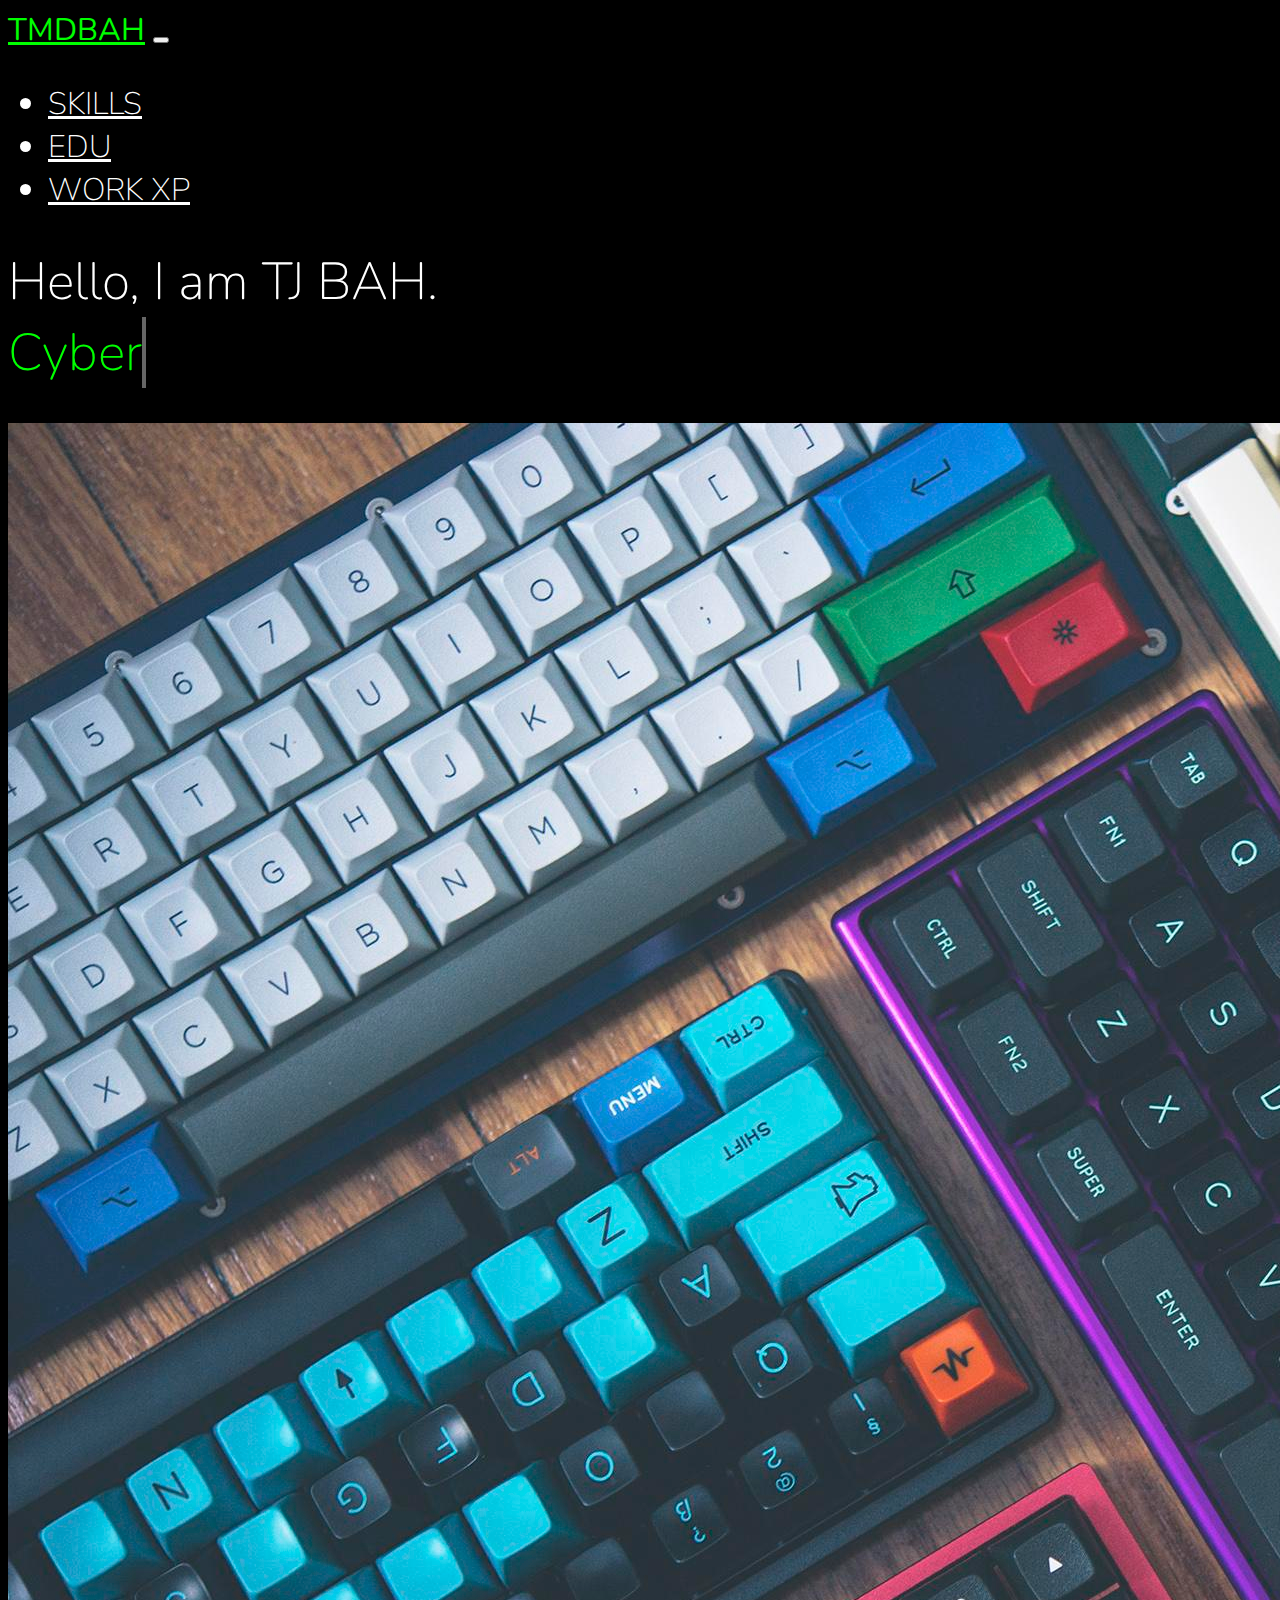
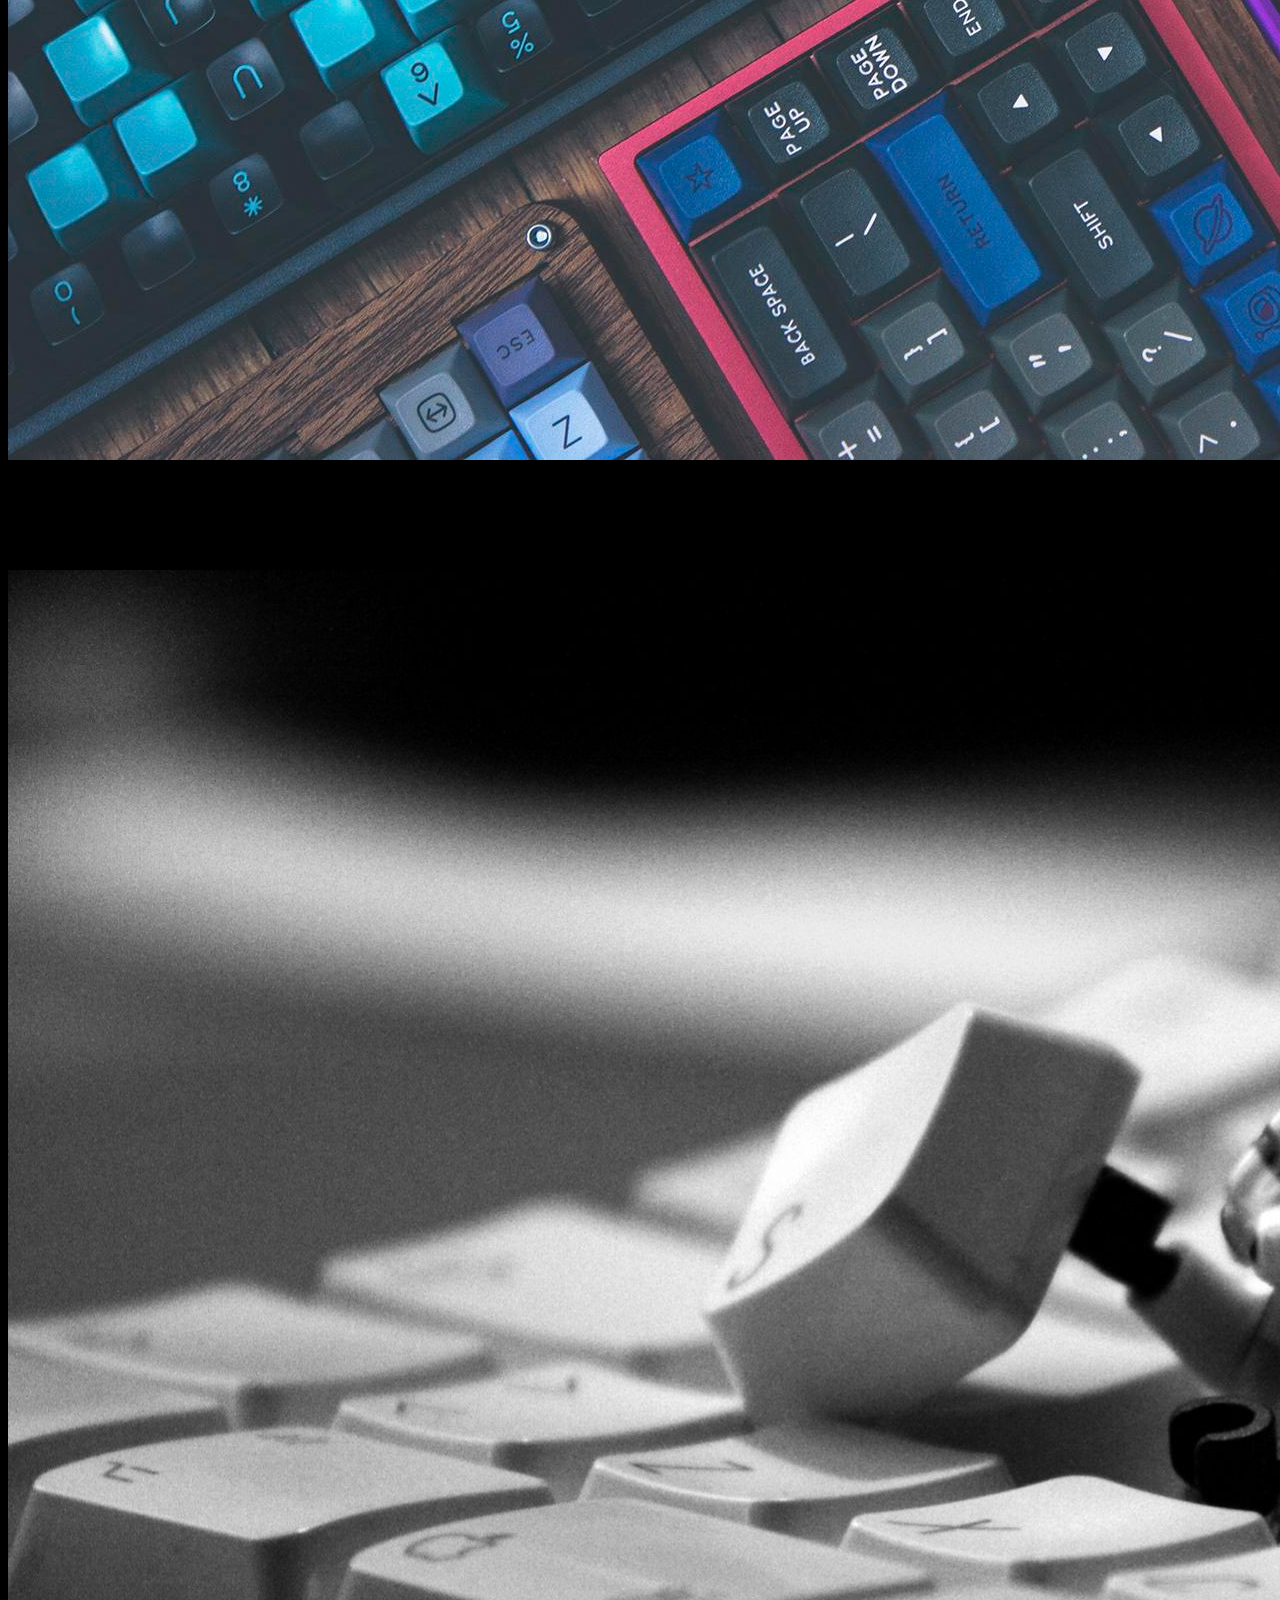
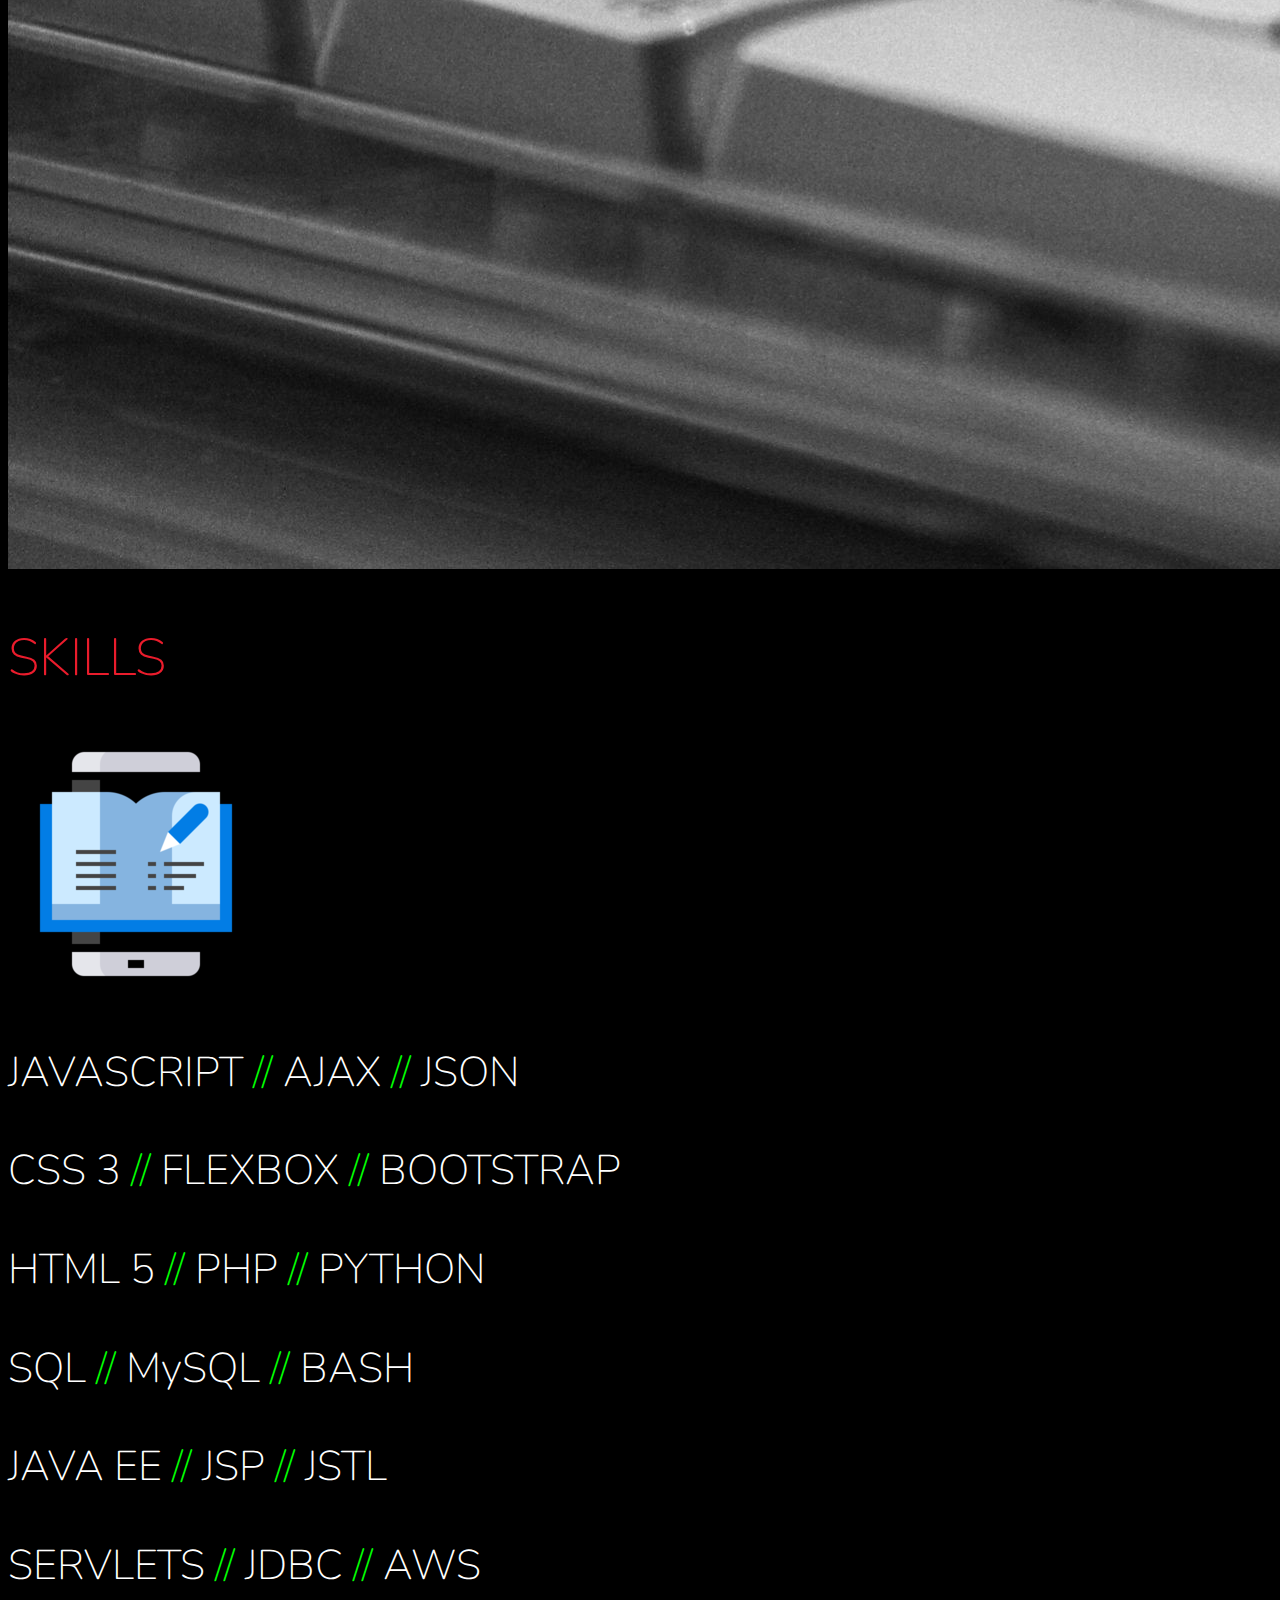
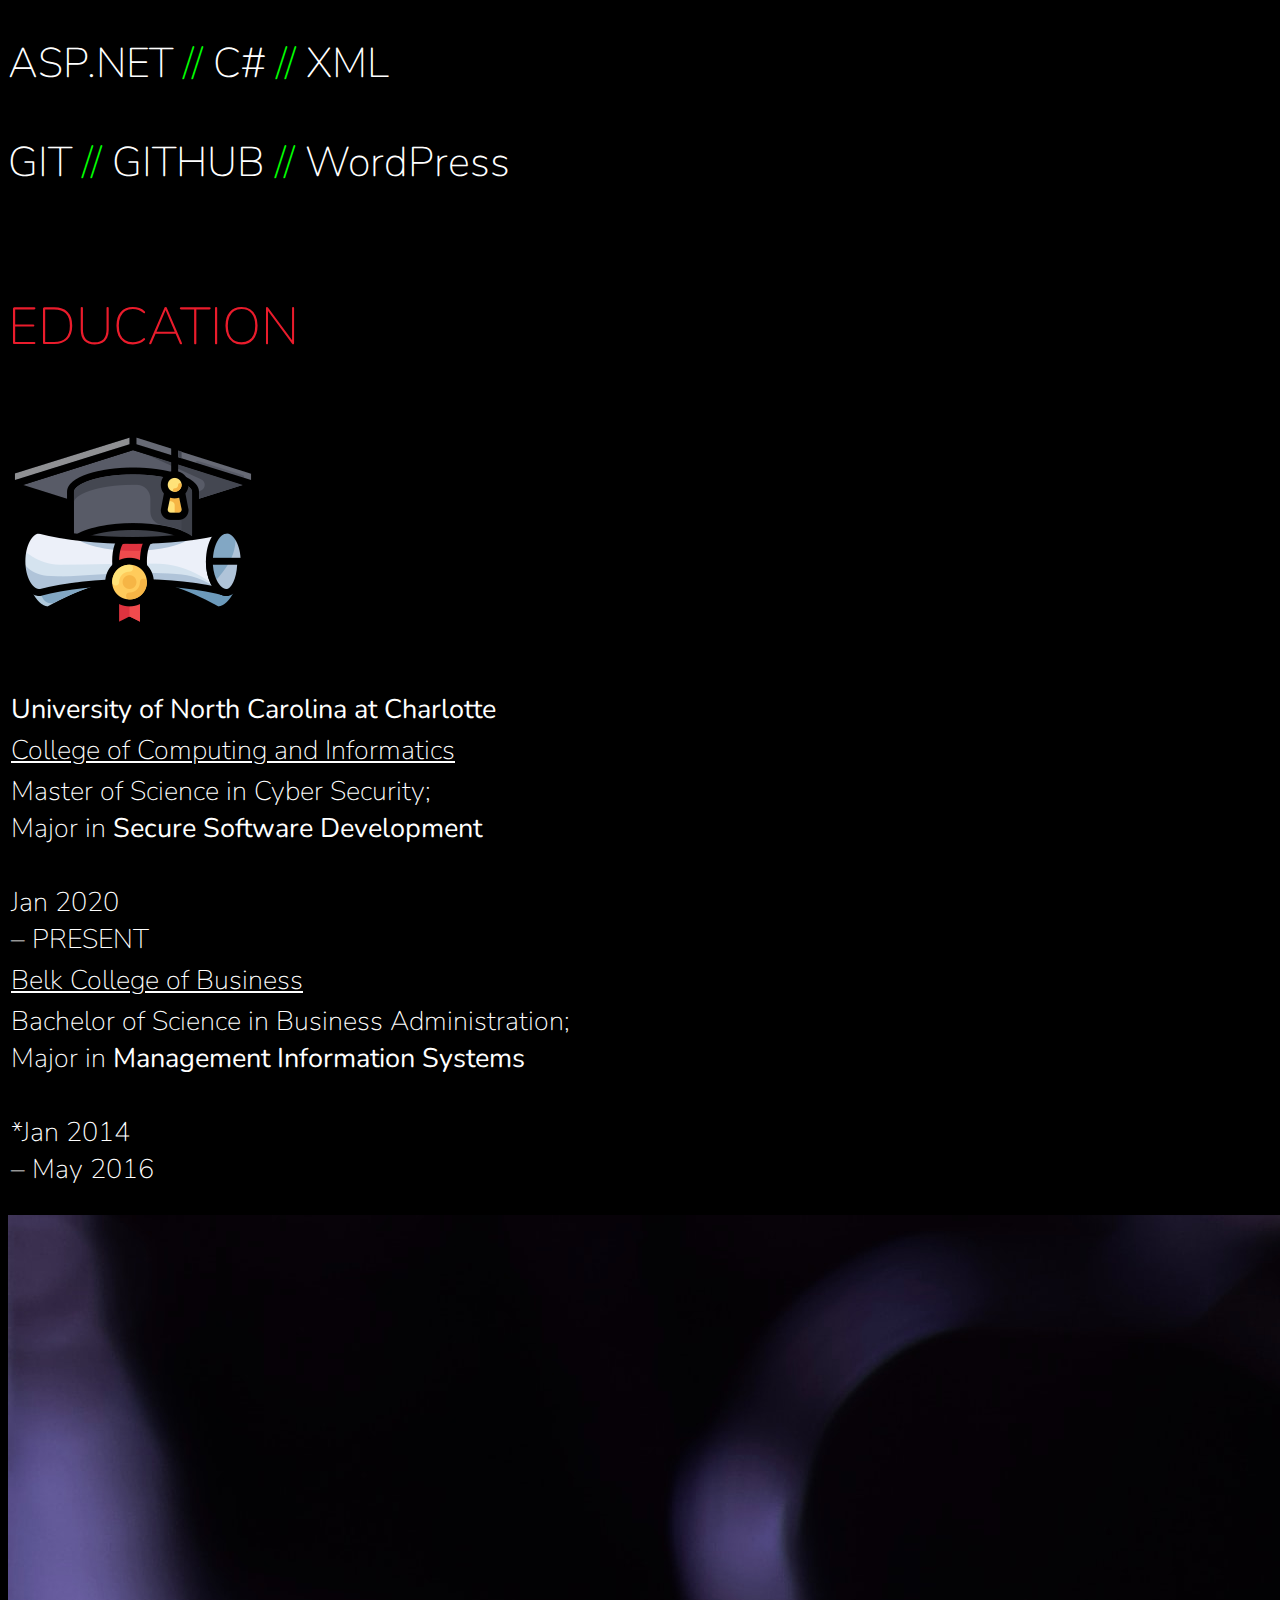
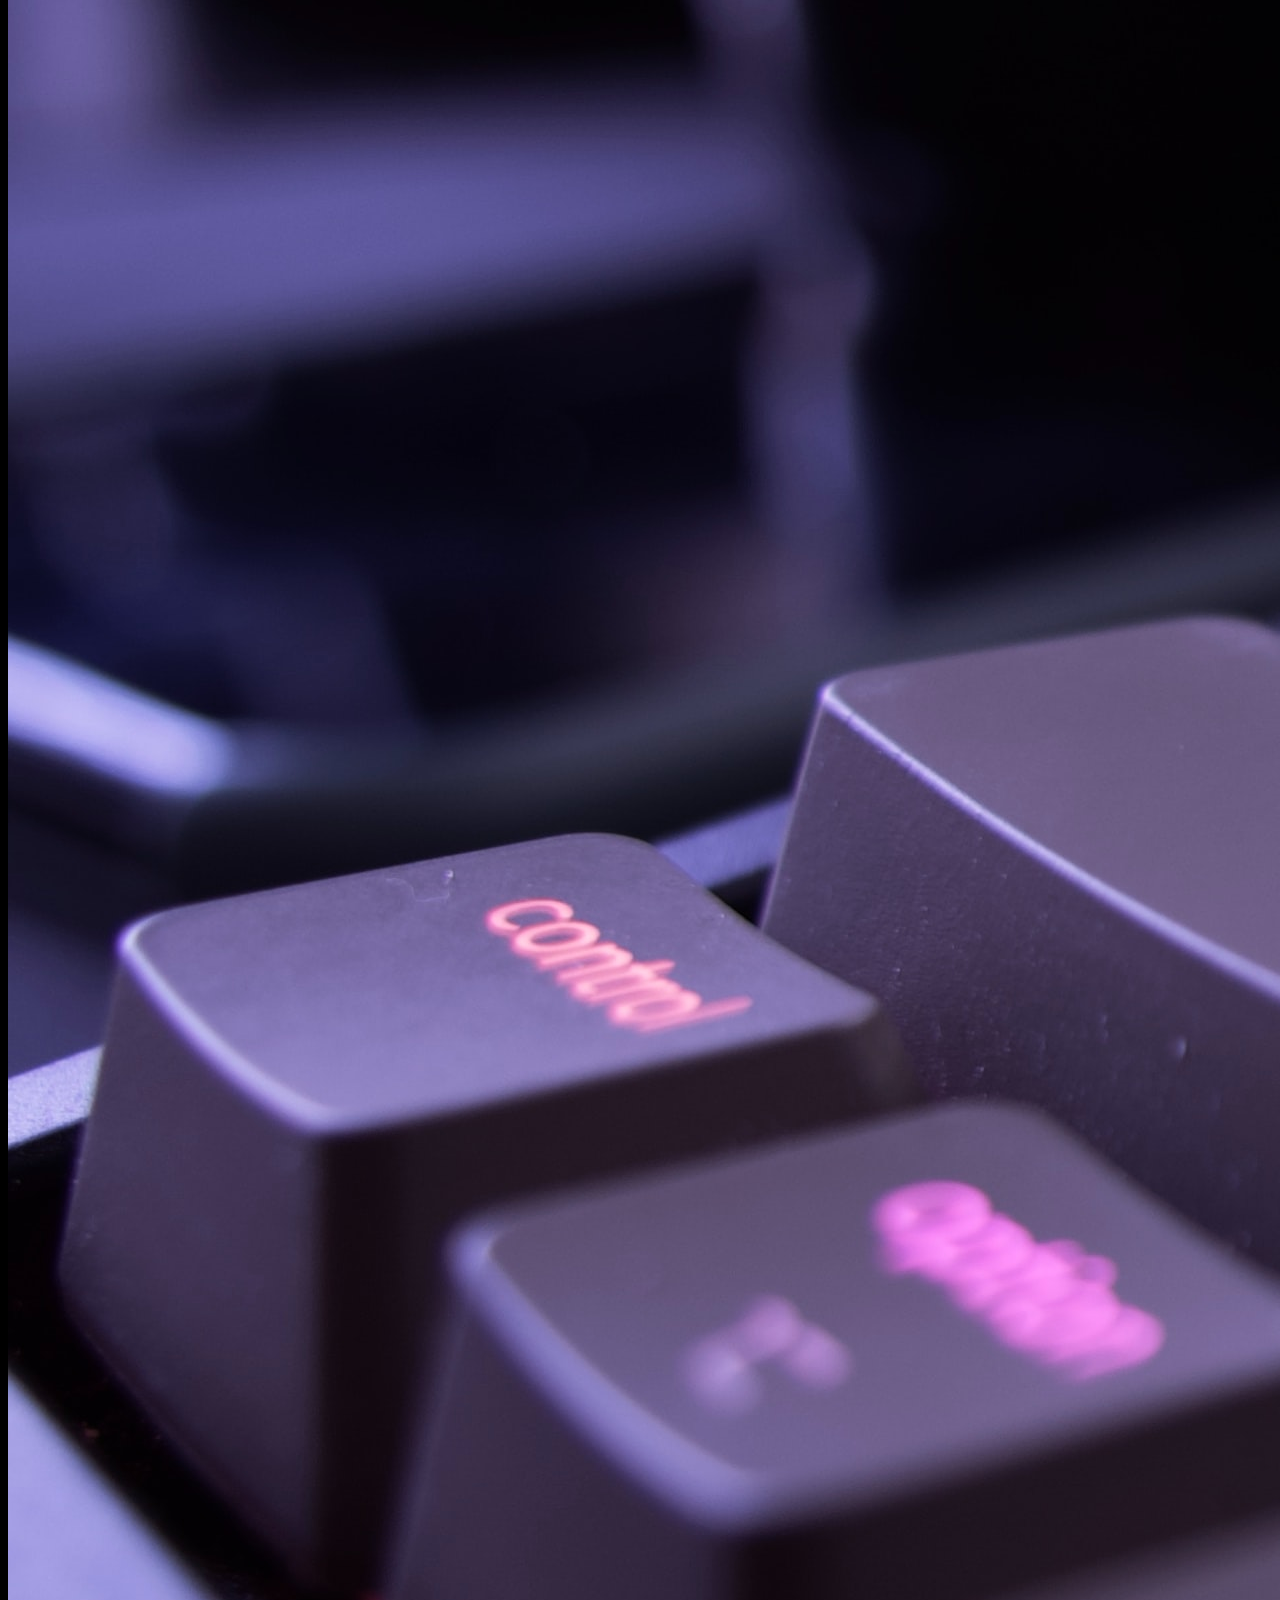
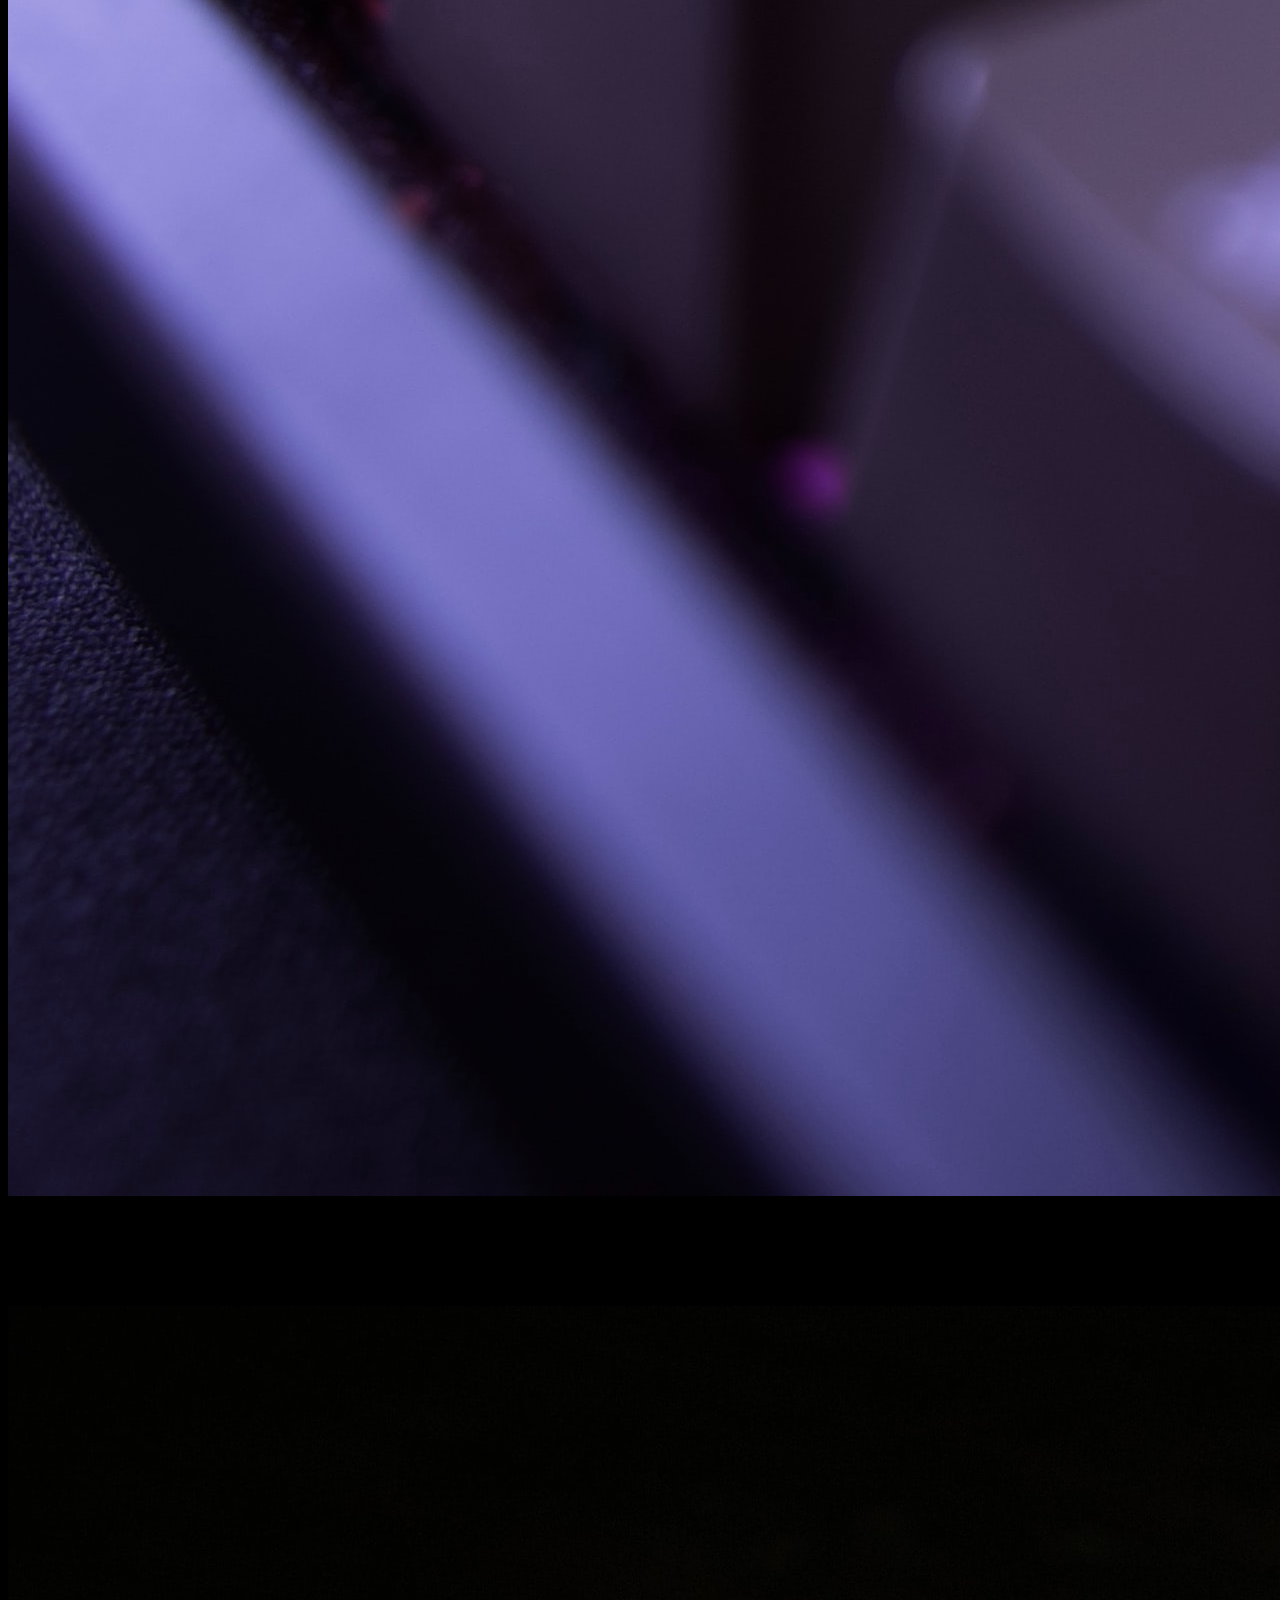
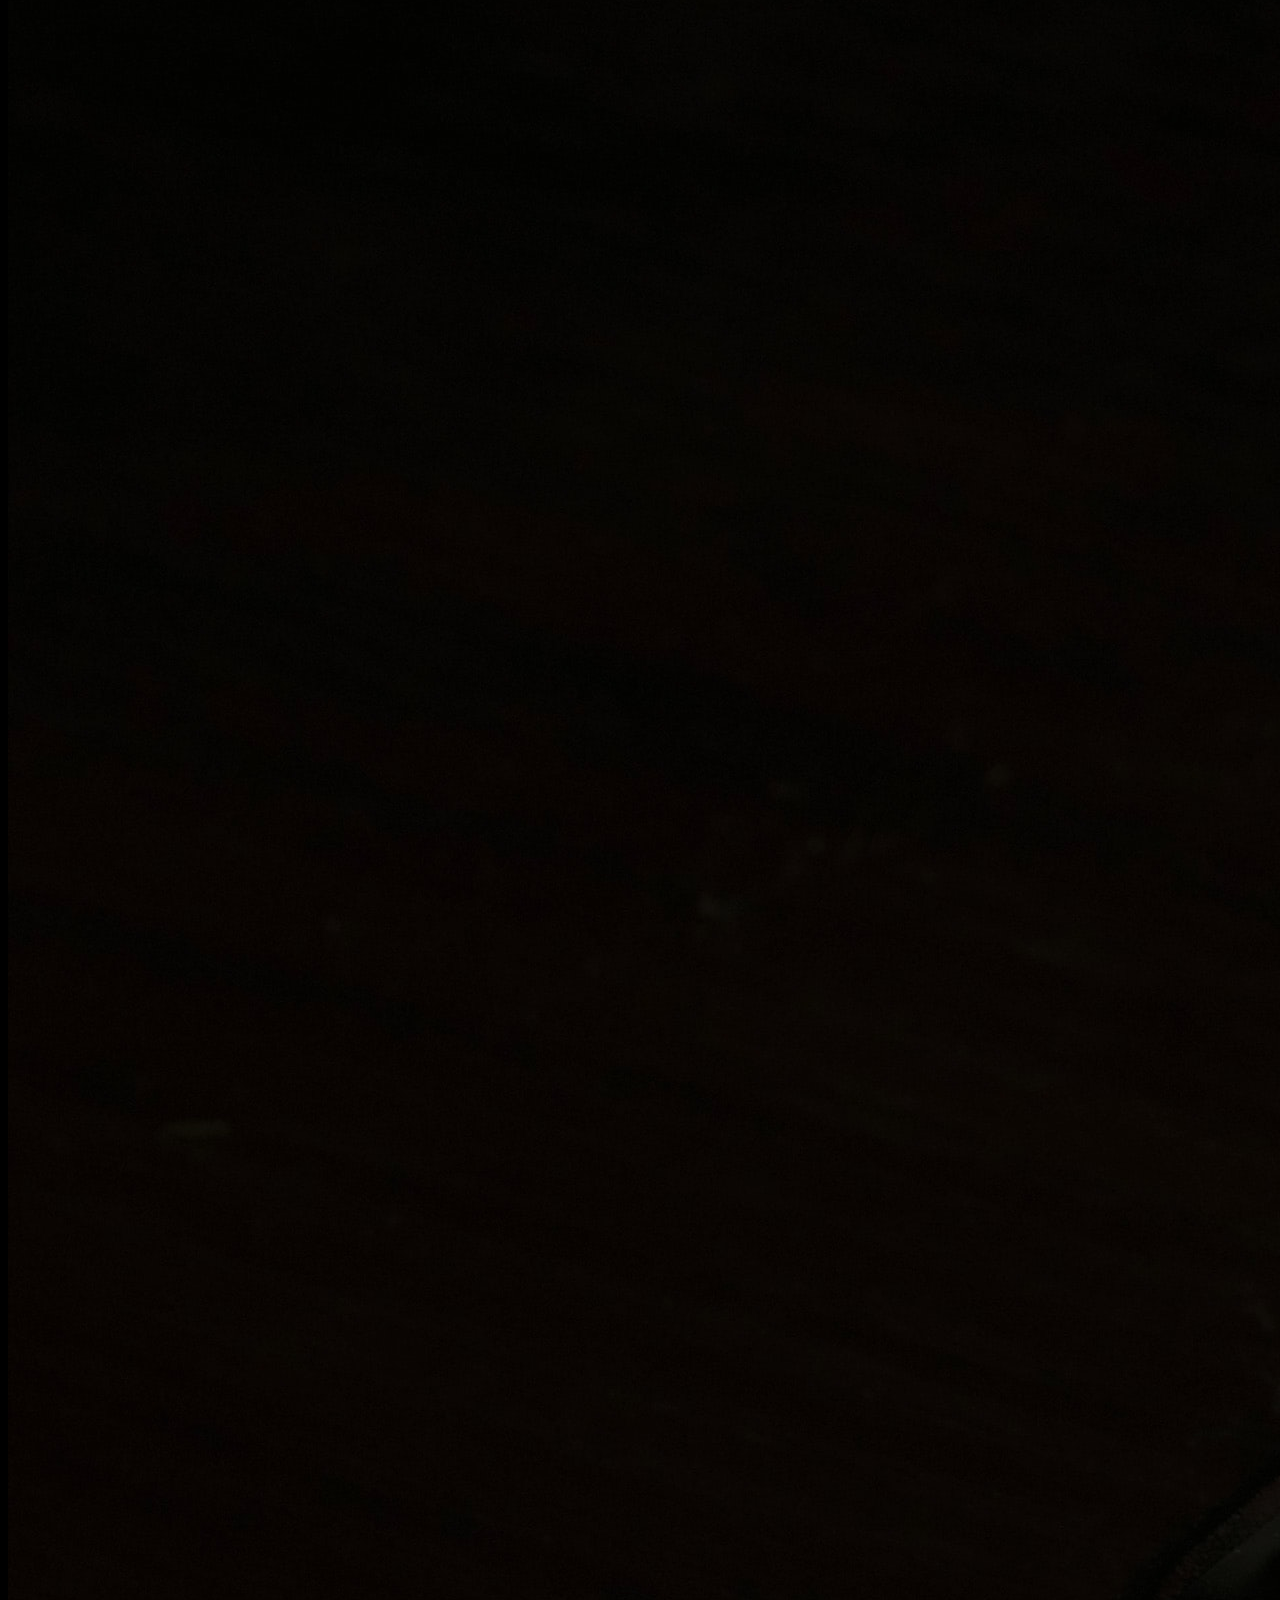
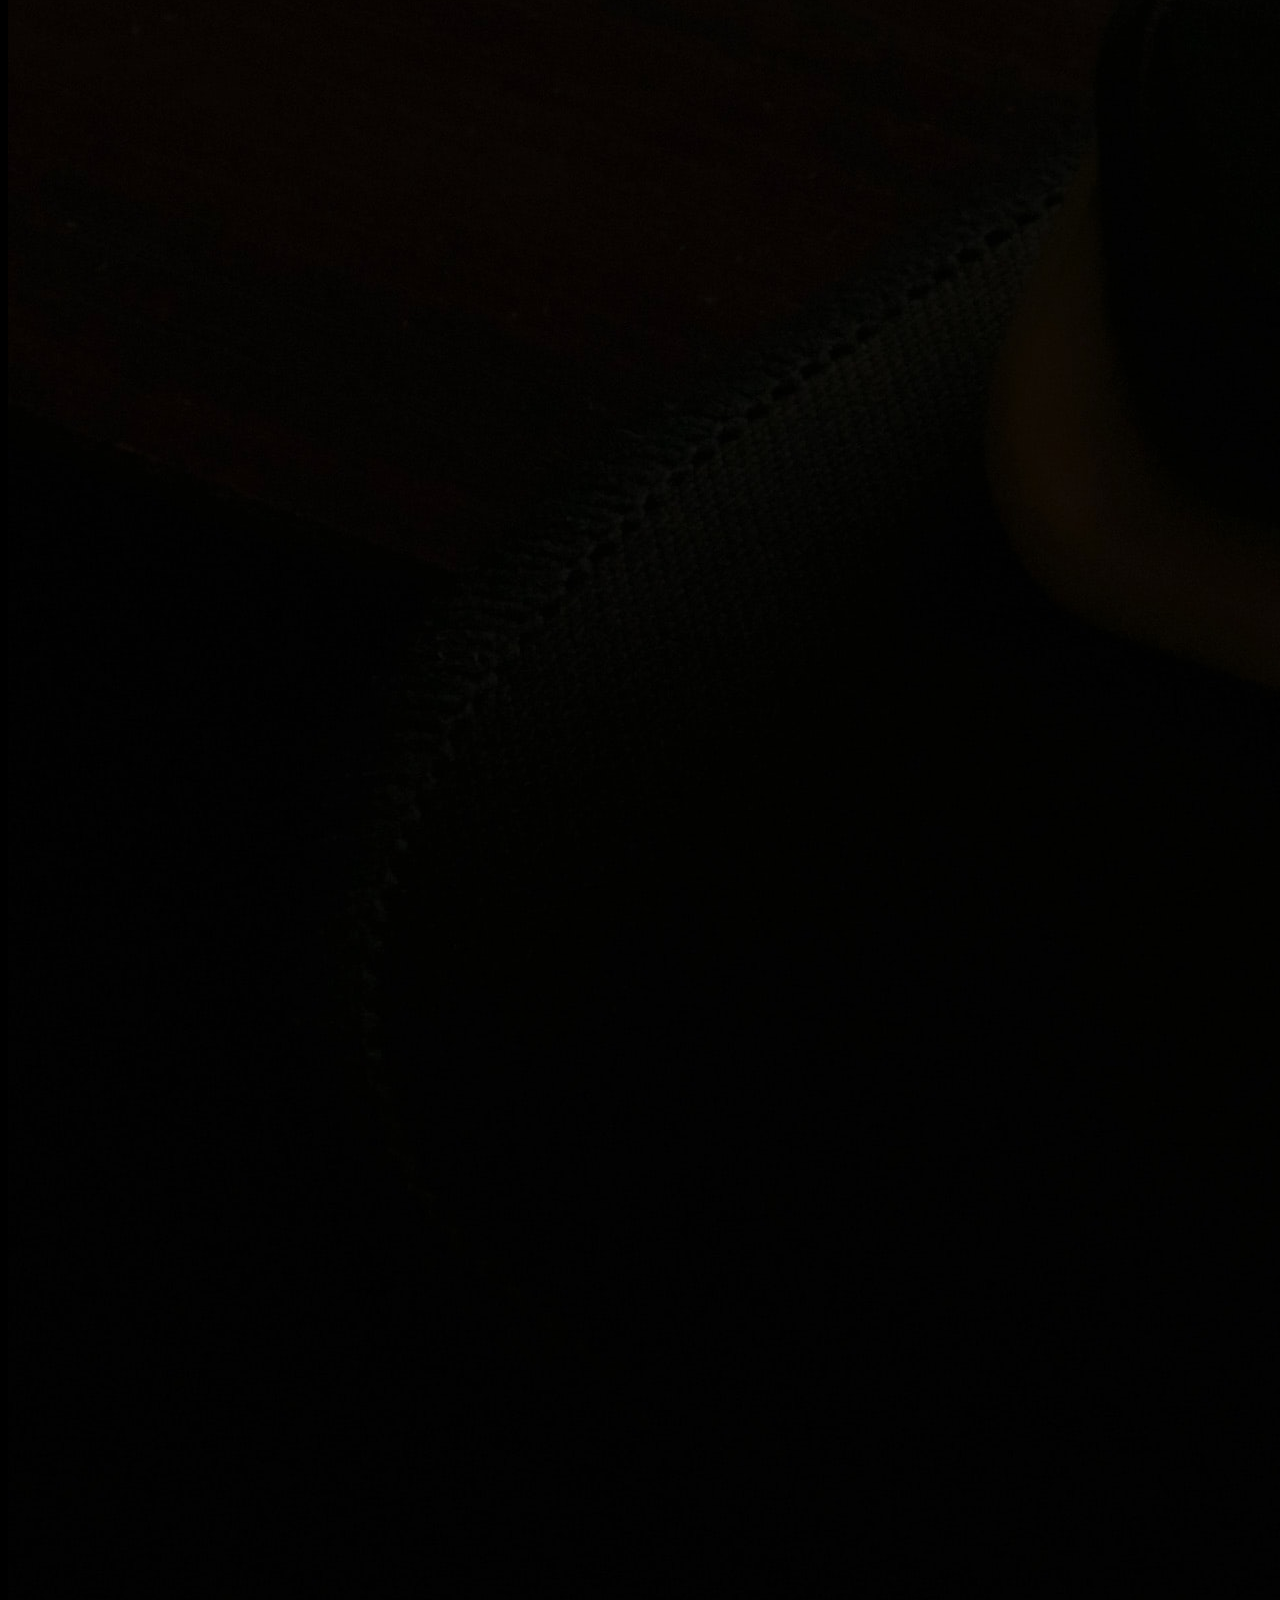
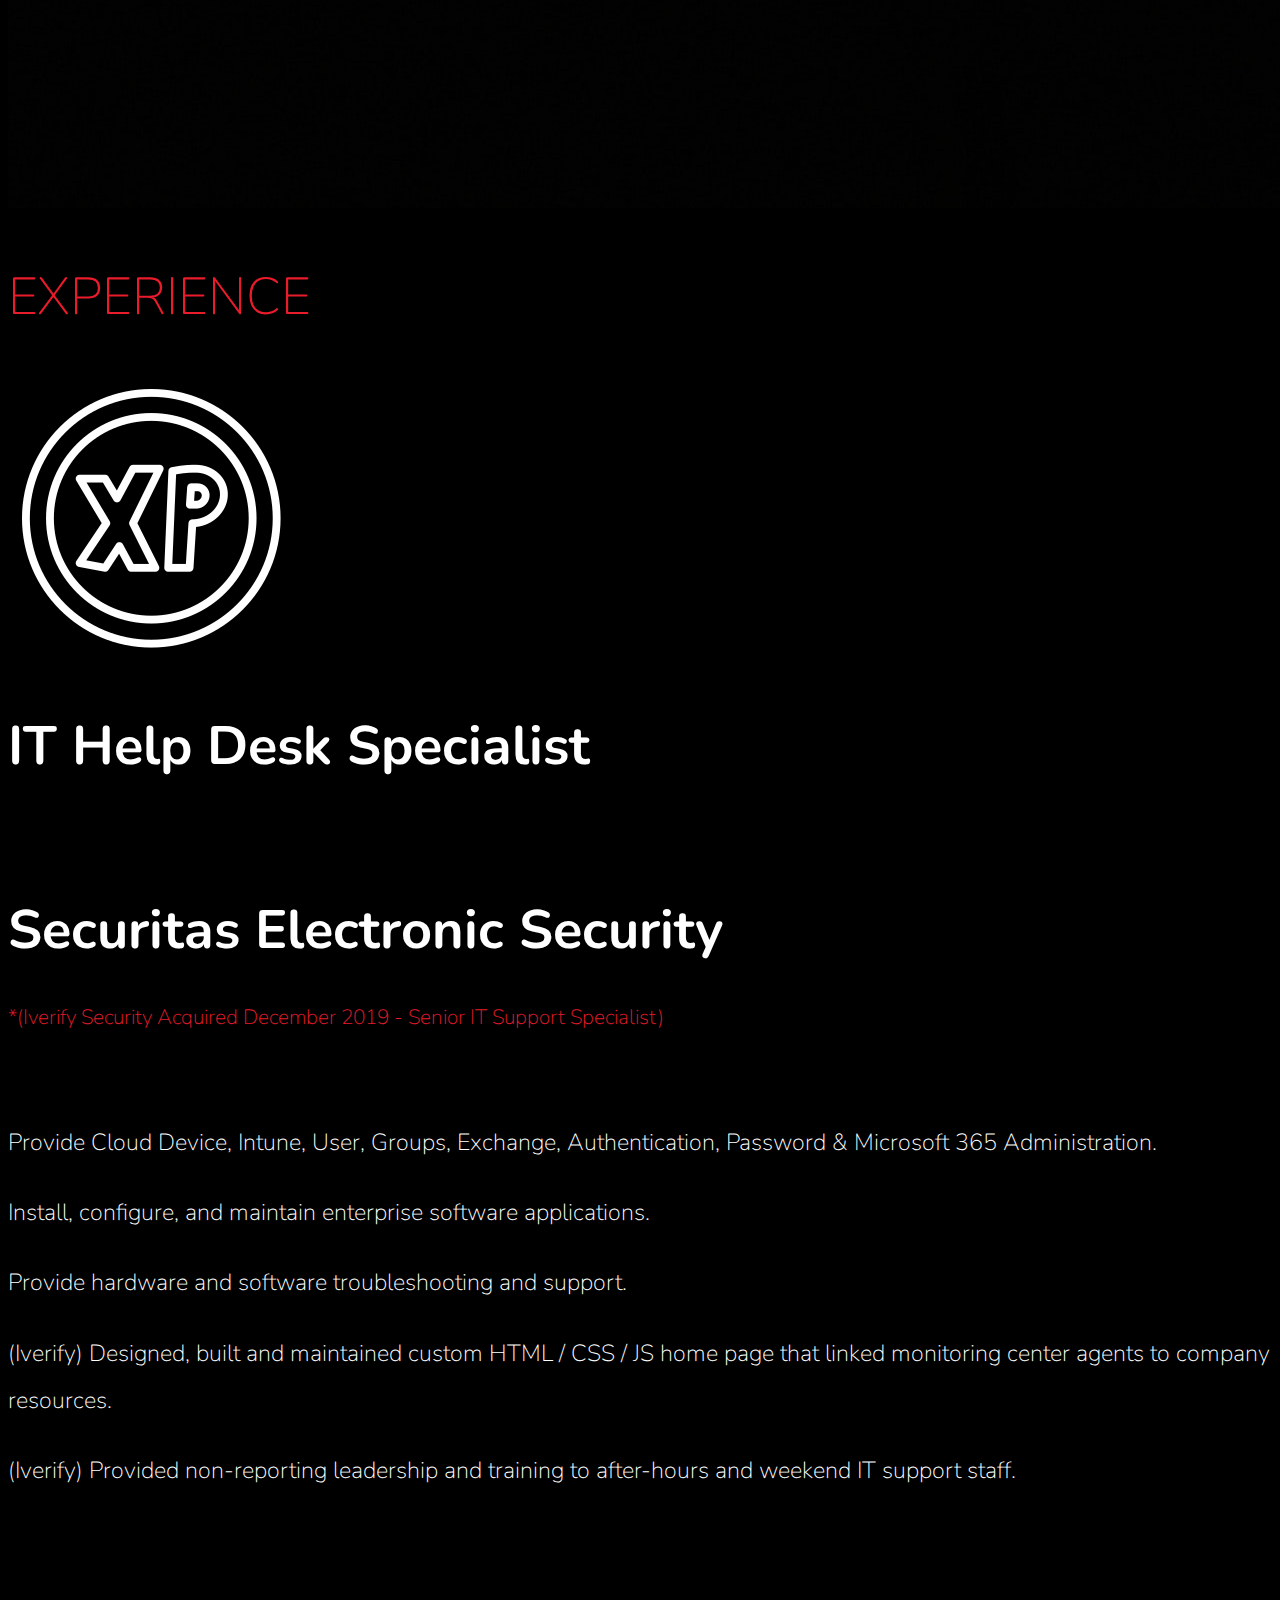
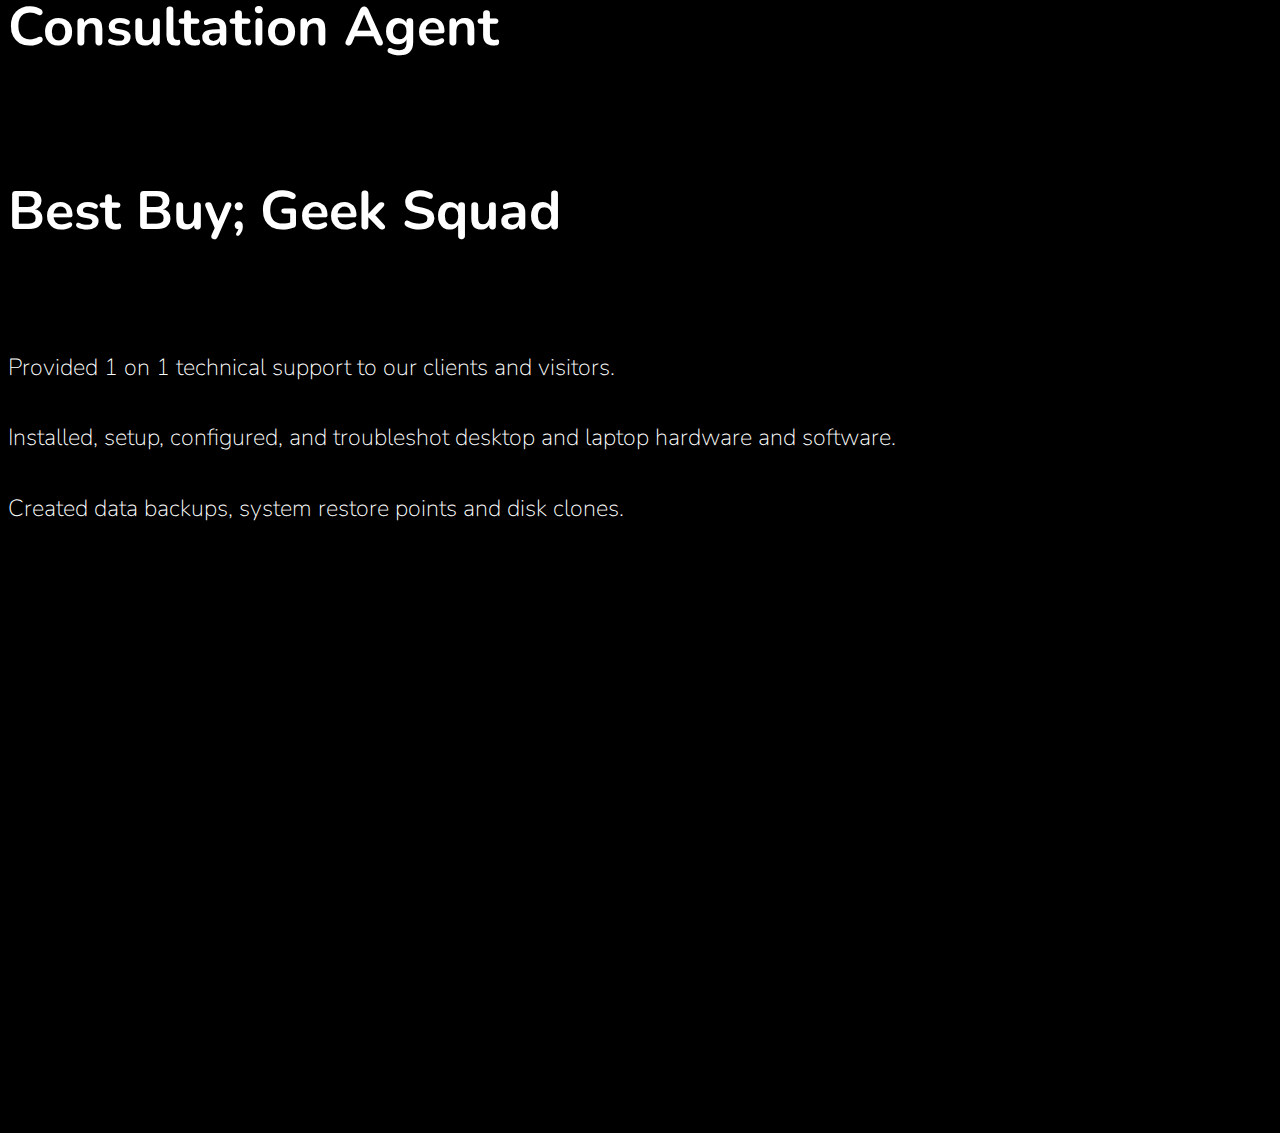
<file: index - Backup - COLTCamp.html>
<!DOCTYPE html>
<html lang="en">
<head>

    <!-- Required meta tags -->
    <meta charset="UTF-8">
    <meta name="viewport" content="width=device-width, initial-scale=1, shrink-to-fit=no">

    <meta http-equiv="X-UA-Compatible" content="IE=edge">
    
    <!-- Google Fonts -->
    <link href="https://fonts.googleapis.com/css?family=Nunito:200,300,400,700" rel="stylesheet">
    <link rel="stylesheet" href="https://fonts.googleapis.com/css2?family=Roboto+Mono:wght@300&display=swap">
    <link href="https://fonts.googleapis.com/css?family=Raleway:200,100,400" rel="stylesheet" type="text/css" />
    
    <!-- Bootstrap CSS -->
    <link rel="stylesheet" href="https://stackpath.bootstrapcdn.com/bootstrap/4.1.3/css/bootstrap.min.css" integrity="sha384-MCw98/SFnGE8fJT3GXwEOngsV7Zt27NXFoaoApmYm81iuXoPkFOJwJ8ERdknLPMO" crossorigin="anonymous">

    <!-- Custom CSS -->
    <!-- <link rel="stylesheet" href="https://tmdbah.com/CSS/Index.css"> -->
    <link rel="stylesheet" href="CSS/Index.css">

    <!-- Custom JS -->
    <!-- <script src="https://tmdbah.com/JS/TMDBAH.js"></script> -->
    <script src="JS/TMDBAH.js"></script>

    <title>TMDBAH</title>

</head>
<body>

    <!-- NAV Bar -->

  <nav  id="mainNavbar" class="navbar navbar-dark navbar-expand-md py-0 fixed-top">
    <a href="#" class="navbar-brand">TMDBAH</a>
    <button class="navbar-toggler" data-toggle="collapse" data-target="#navLinks" aria-label="Toggle Navigation" >
        <span class="navbar-toggler-icon"></span>
    </button>
    <div class="collapse navbar-collapse" id="navLinks" >
        <ul class="navbar-nav" >
            <li class="nav-item" >
                <a href="#skills" class="nav-link">SKILLS</a>
            </li>
            <li class="nav-item" >
                <a href="#edu" class="nav-link">EDU</a>
            </li>
            <li class="nav-item" >
                <a href="#xp" class="nav-link">WORK XP</a>
            </li>
        </ul>
    </div>
</nav>

    <!-- Heading Section // Greetings Left Half of Screen * disappears on Mobile w/ d-none d-lg-block -->

<section class="container-fluid px-0">
  <div class="row align-items-center">
      <div class="col-lg-6">

          <div id="headingGroup" class="text-white text-center d-none d-lg-block mt-5" > <!-- Hide Element + Show when large -->

            <!-- <div id="headingGroup" class="text-white text-center mt-5 mb-5 bm-m-0 tm-m-0" > -->
            <h1>Hello, I am TJ BAH. <br /> 
              <span
                 class="txt-rotate"
                 data-period="500"
                 data-rotate='[ " Cyber Security Student.", " Developer.", "IT Specialist." ]'></span>
            </h1>
          
          </div>
      </div>
      <div class="col-lg-6">
          <img class="img-fluid" src="img/keyboard-wallpapers-30703-3742458.jpg" alt="KEYBOARDS">
      </div>
  </div>
</section>

 <!-- SKILLS -->

<section class="container-fluid px-0">
  <div class="row align-items-center content">
      <div class="col-md-6 order-2 order-md-1">
          <img src="img/keyboard-wallpaper.jpg" alt="STARKEY" class="img-fluid">
      </div>
      <div class="col-md-6 text-center order1 order-md-2">
         <div class="row justify-content-center">
             <div id="headingGroup" class="col-10 col-lg-8 blurb mb-5 bm-m-0">
              <h2 id="skills">SKILLS</h2>
              <img src="img/SKILLS.png" alt="SKILLS" class="d-none d-lg-inline img-fluid">
              <p class="lead" >
                <h3 class="" > JAVASCRIPT <span>//</span> AJAX <span>//</span> JSON </h3>
                <h3 class="" > CSS 3 <span>//</span> FLEXBOX <span>//</span> BOOTSTRAP </h3>
                <h3 class="" > HTML 5 <span>//</span> PHP <span>//</span> PYTHON </h3>
                <h3 class="" > SQL <span>//</span> MySQL <span>//</span> BASH </h3>
                <h3 class="" > JAVA EE <span>//</span> JSP <span>//</span> JSTL </h3>
                <h3 class="" > SERVLETS <span>//</span> JDBC <span>//</span> AWS </h3>
                <h3 class="" > ASP.NET <span>//</span> C# <span>//</span> XML </h3>
                <h3 class="" > GIT <span>//</span> GITHUB <span>//</span> WordPress </h3>
              </p>
             </div>
         </div>
      </div>
  </div>

  <div class="row align-items-center content">
      <div class="col-md-6 text-center">
         <div class="row justify-content-center">
             <div class="col-10 col-lg-8 blurb mb-5 bm-m-0">
              <h2 id="edu">EDUCATION</h2>
              <img src="img/dip.png" alt="EDU" class="d-none d-lg-inline img-fluid">
              <p class="lead" >
                
                <table class="table table-borderless table-hover" ">

                  <thead>
                    <tr>
                    <td class="bg-success"><strong>University of North Carolina at Charlotte</strong></td>
                    
                    </tr>
                  </thead>

                  <tbody>
                  
                    <tr>
                      <td><u>College of Computing and Informatics</u></td>
                    </tr>
                   
                    <tr>
                    <td>Master of Science in Cyber Security;<br />Major in <strong>Secure Software Development</strong><br /><br /> Jan 2020 <br />– PRESENT</td>
                    
                    </tr>
                    
                    <tr>
                      <td><u>Belk College of Business</u></td>
                    </tr>
                   
                    <tr>
                      <td>Bachelor of Science in Business Administration;<br />Major in <strong>Management Information Systems</strong><br /><br/>*Jan 2014 <br />– May 2016</td>
                      
                      </tr>
                  </tbody>

                </table>
                
              </p>
             </div>
         </div>
      </div>
      <div class="col-md-6">
          <img src="img/keyboard_2.jpg" alt="keyboard_2" class="img-fluid">
      </div>
  </div>

  <div class="row align-items-center content">
      <div class="col-md-6 order-2 order-md-1">
          <img src="img/keyboard_3.jpg" alt="keyboard 3" class="img-fluid">
      </div>
      <div class="col-md-6 text-center order1 order-md-2">
         <div class="row justify-content-center">
             <div class="col-10 col-lg-8 blurb mb-5 bm-m-0">
              <h2 id="xp">EXPERIENCE</h2>
              <img src="img/xp.png" alt="XP" class="d-none d-lg-inline img-fluid">
              <p class="lead" >
                <h1>IT Help Desk Specialist</h1><br/>
                </p>
                <p>
                <h1>Securitas Electronic Security</h1><h4> *<span>(</span>Iverify Security Acquired December 2019 - Senior IT Support Specialist<span>)</span></h4><br />
                </p>
                <p>
                Provide Cloud Device, Intune, User, Groups, Exchange, Authentication, Password & Microsoft 365 Administration.<br />
              </p>
              <p>
                Install, configure, and maintain enterprise software applications.<br />
              </p>
              <p>
                Provide hardware and software troubleshooting and support.<br />
              </p>
              <p>
                (Iverify) Designed, built and maintained custom HTML / CSS / JS home page that linked monitoring center agents to company resources.<br />
               </p>
               <p>
                (Iverify) Provided non-reporting leadership and training to after-hours and weekend IT support staff.<br />
               </p>

                <br />
              </p>

              <p class="lead" >
                <h1>Consultation Agent</h1><br/>
                </p>
                <p>
                <h1>Best Buy; Geek Squad</h1><br />
                </p>
                <p>
                  Provided 1 on 1 technical support to our clients and visitors.<br />
              </p>
              <p>
                Installed, setup, configured, and troubleshot desktop and laptop hardware and software.<br />
              </p>
              <p>
                Created data backups, system restore points and disk clones.<br />
              </p>
              

                <br />
              </p>

             </div>
         </div>
      </div>
  </div>

  <iframe frameborder="0" width="100%" height="500px" src="https://replit.com/@TjBah/FIFOSIMS?embed=true"></iframe>

</section>

<!-- Optional JavaScript -->
    <!-- jQuery first, then Popper.js, then Bootstrap JS -->
    <script src="https://code.jquery.com/jquery-3.3.1.slim.min.js" integrity="sha384-q8i/X+965DzO0rT7abK41JStQIAqVgRVzpbzo5smXKp4YfRvH+8abtTE1Pi6jizo" crossorigin="anonymous"></script>
    <script src="https://cdnjs.cloudflare.com/ajax/libs/popper.js/1.14.3/umd/popper.min.js" integrity="sha384-ZMP7rVo3mIykV+2+9J3UJ46jBk0WLaUAdn689aCwoqbBJiSnjAK/l8WvCWPIPm49" crossorigin="anonymous"></script>
    <script src="https://stackpath.bootstrapcdn.com/bootstrap/4.1.3/js/bootstrap.min.js" integrity="sha384-ChfqqxuZUCnJSK3+MXmPNIyE6ZbWh2IMqE241rYiqJxyMiZ6OW/JmZQ5stwEULTy" crossorigin="anonymous"></script>

<!-- Nav Bar Scroll BKG Change // JS + jQuery -->

    <script>
        $(function () {
            $(document).scroll (function() {
                var $nav = $("#mainNavbar");
                $nav.toggleClass("scrolled", $(this).scrollTop() > $nav.height());
            });
        });
    </script>

    <script>
      var TxtRotate = function(el, toRotate, period) {
  this.toRotate = toRotate;
  this.el = el;
  this.loopNum = 0;
  this.period = parseInt(period, 10) || 5000;
  this.txt = '';
  this.tick();
  this.isDeleting = false;
};

TxtRotate.prototype.tick = function() {
  var i = this.loopNum % this.toRotate.length;
  var fullTxt = this.toRotate[i];

  if (this.isDeleting) {
    this.txt = fullTxt.substring(0, this.txt.length - 1);
  } else {
    this.txt = fullTxt.substring(0, this.txt.length + 1);
  }

  this.el.innerHTML = '<span class="wrap">'+this.txt+'</span>';

  var that = this;
  var delta = 300 - Math.random() * 100;

  if (this.isDeleting) { delta /= 2; }

  if (!this.isDeleting && this.txt === fullTxt) {
    delta = this.period;
    this.isDeleting = true;
  } else if (this.isDeleting && this.txt === '') {
    this.isDeleting = false;
    this.loopNum++;
    delta = 500;
  }

  setTimeout(function() {
    that.tick();
  }, delta);
};

window.onload = function() {
  var elements = document.getElementsByClassName('txt-rotate');
  for (var i=0; i<elements.length; i++) {
    var toRotate = elements[i].getAttribute('data-rotate');
    var period = elements[i].getAttribute('data-period');
    if (toRotate) {
      new TxtRotate(elements[i], JSON.parse(toRotate), period);
    }
  }
  // INJECT CSS
  var css = document.createElement("style");
  css.type = "text/css";
  css.innerHTML = ".txt-rotate > .wrap { border-right: 0.08em solid #666 }";
  document.body.appendChild(css);
};
    </script>

</body>
</html>
</file>
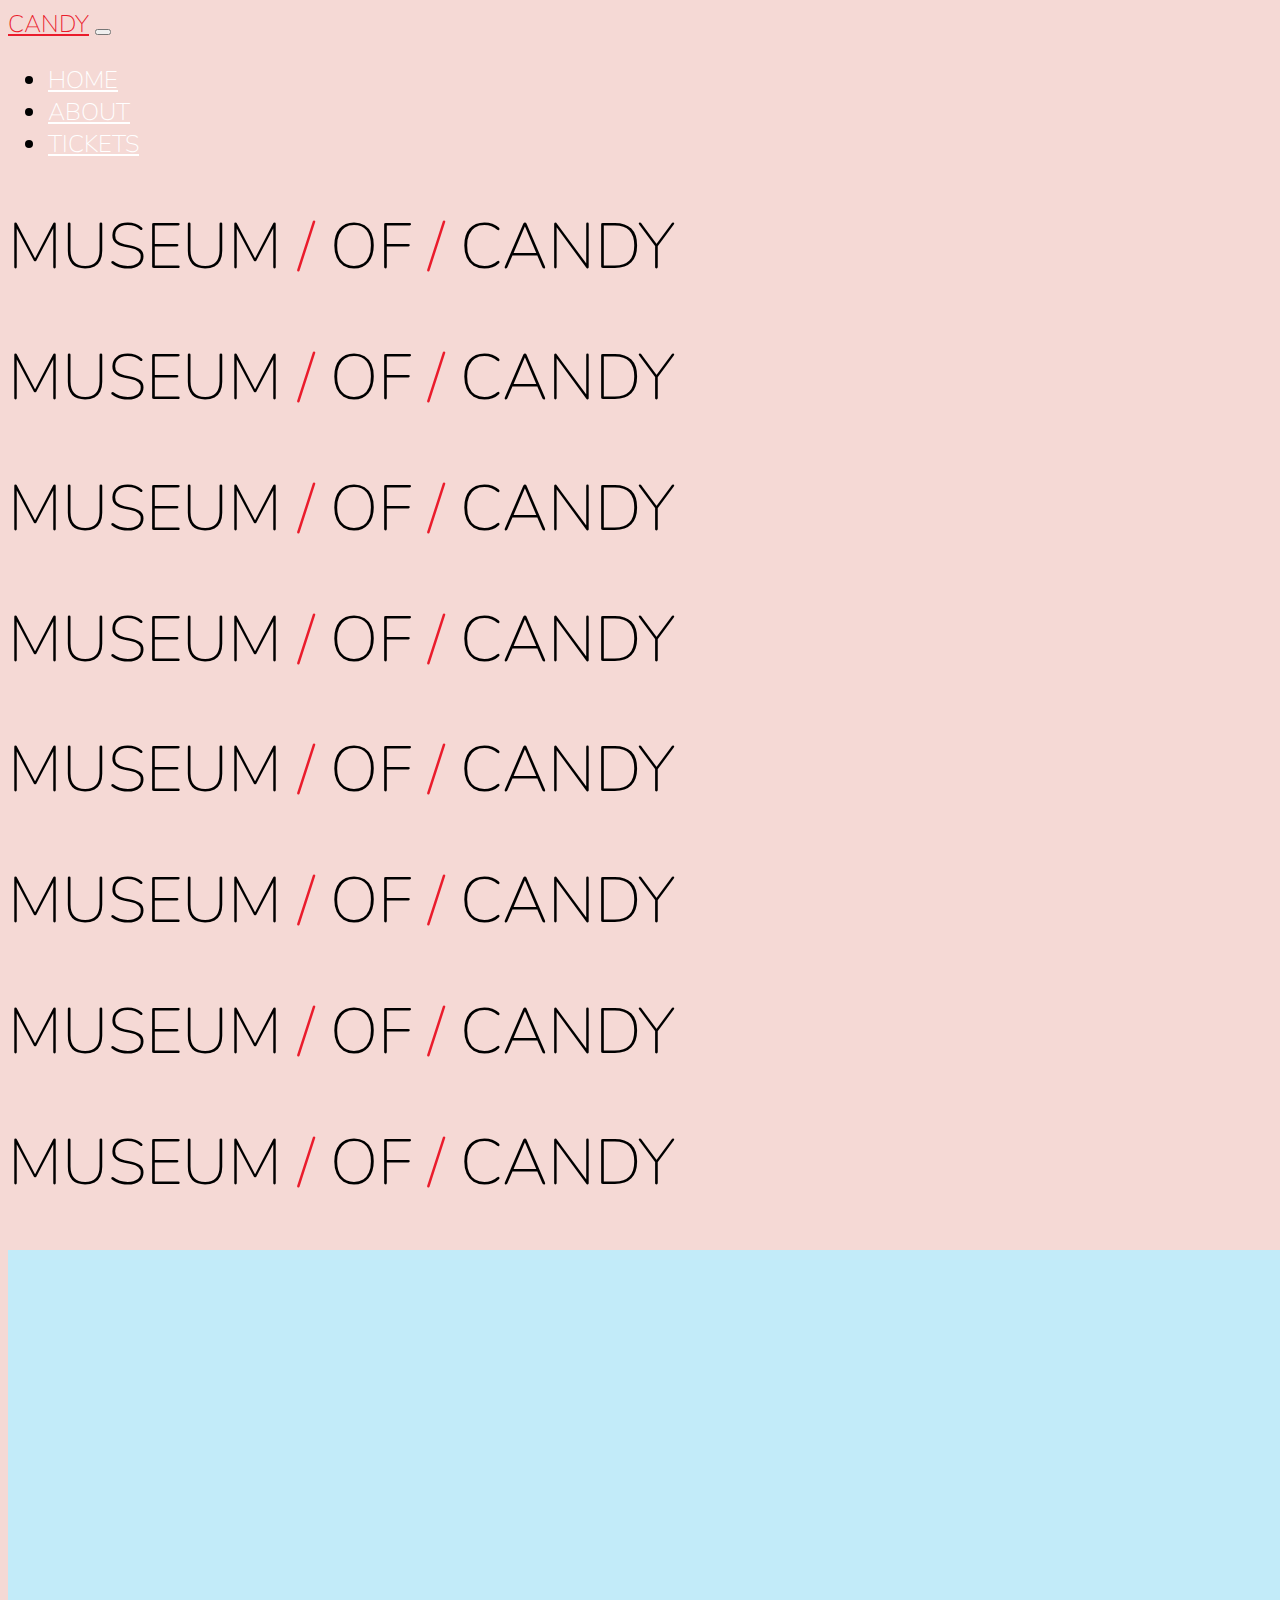
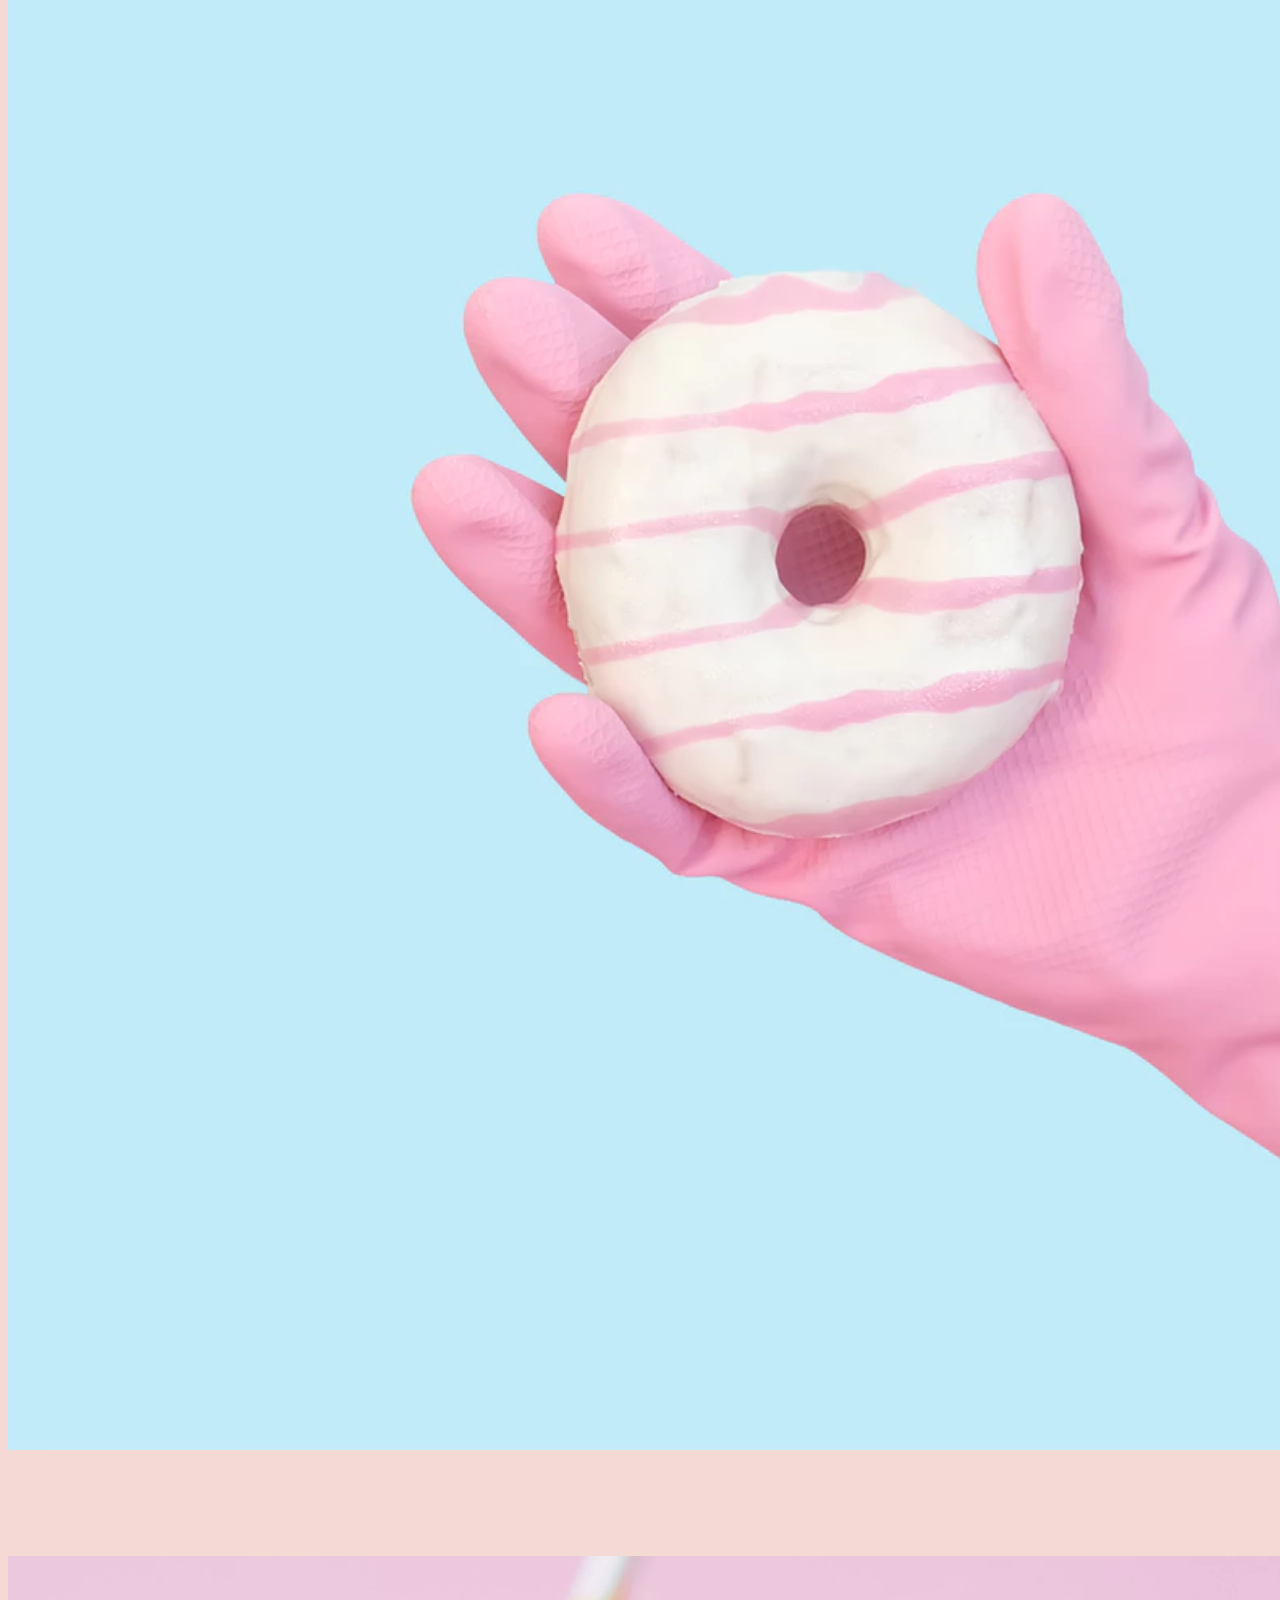
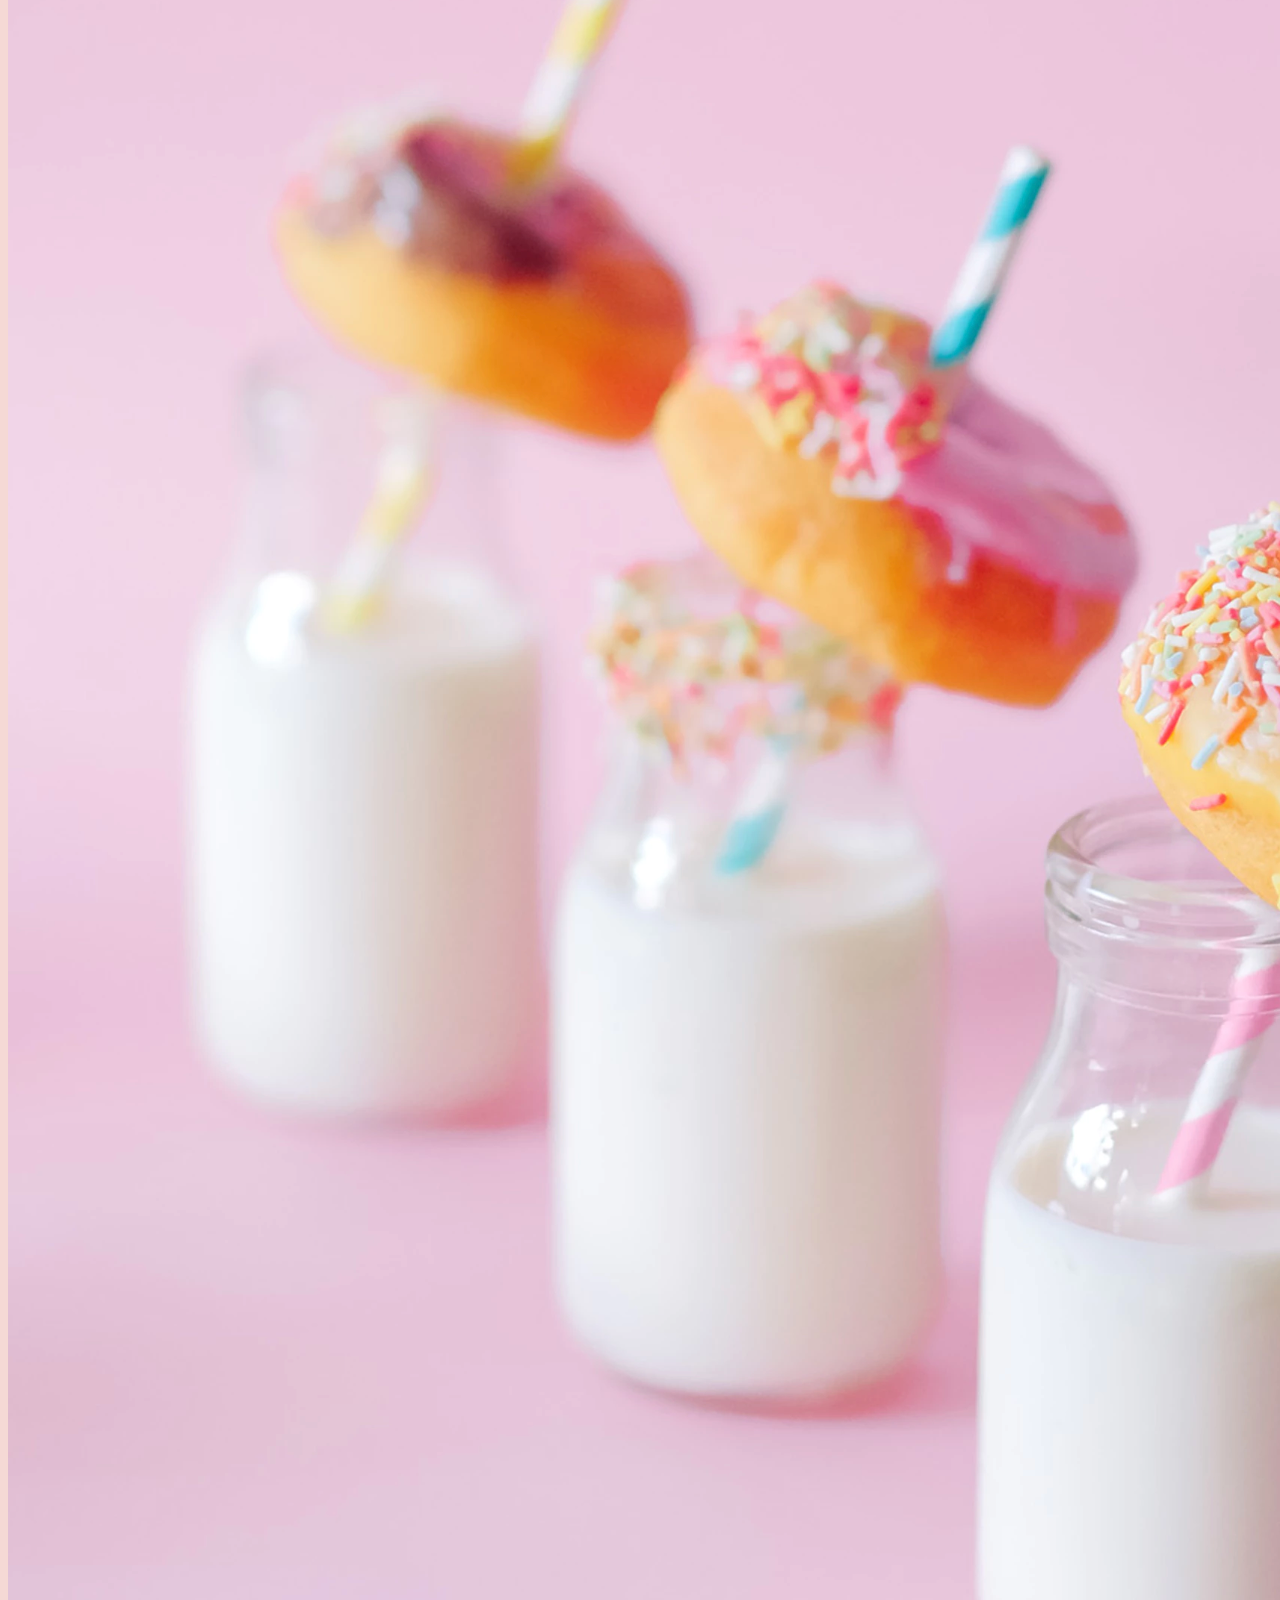
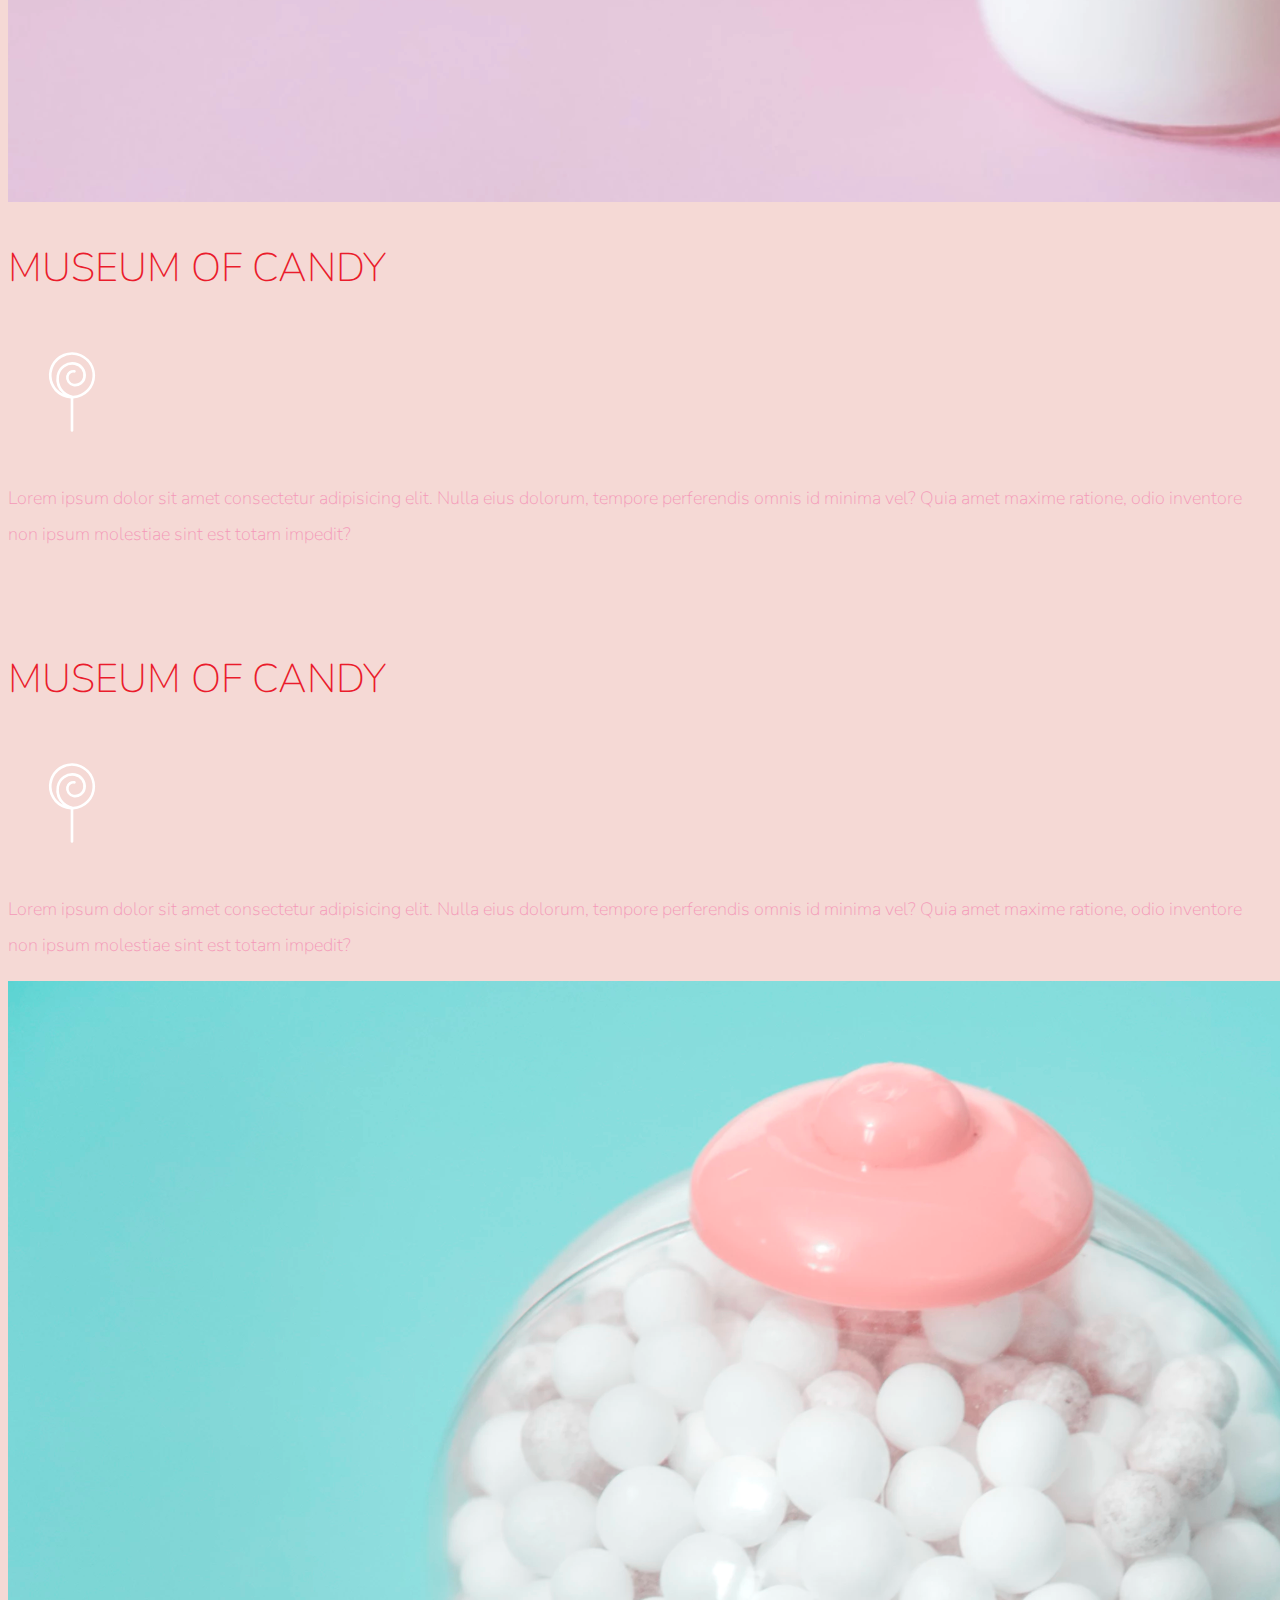
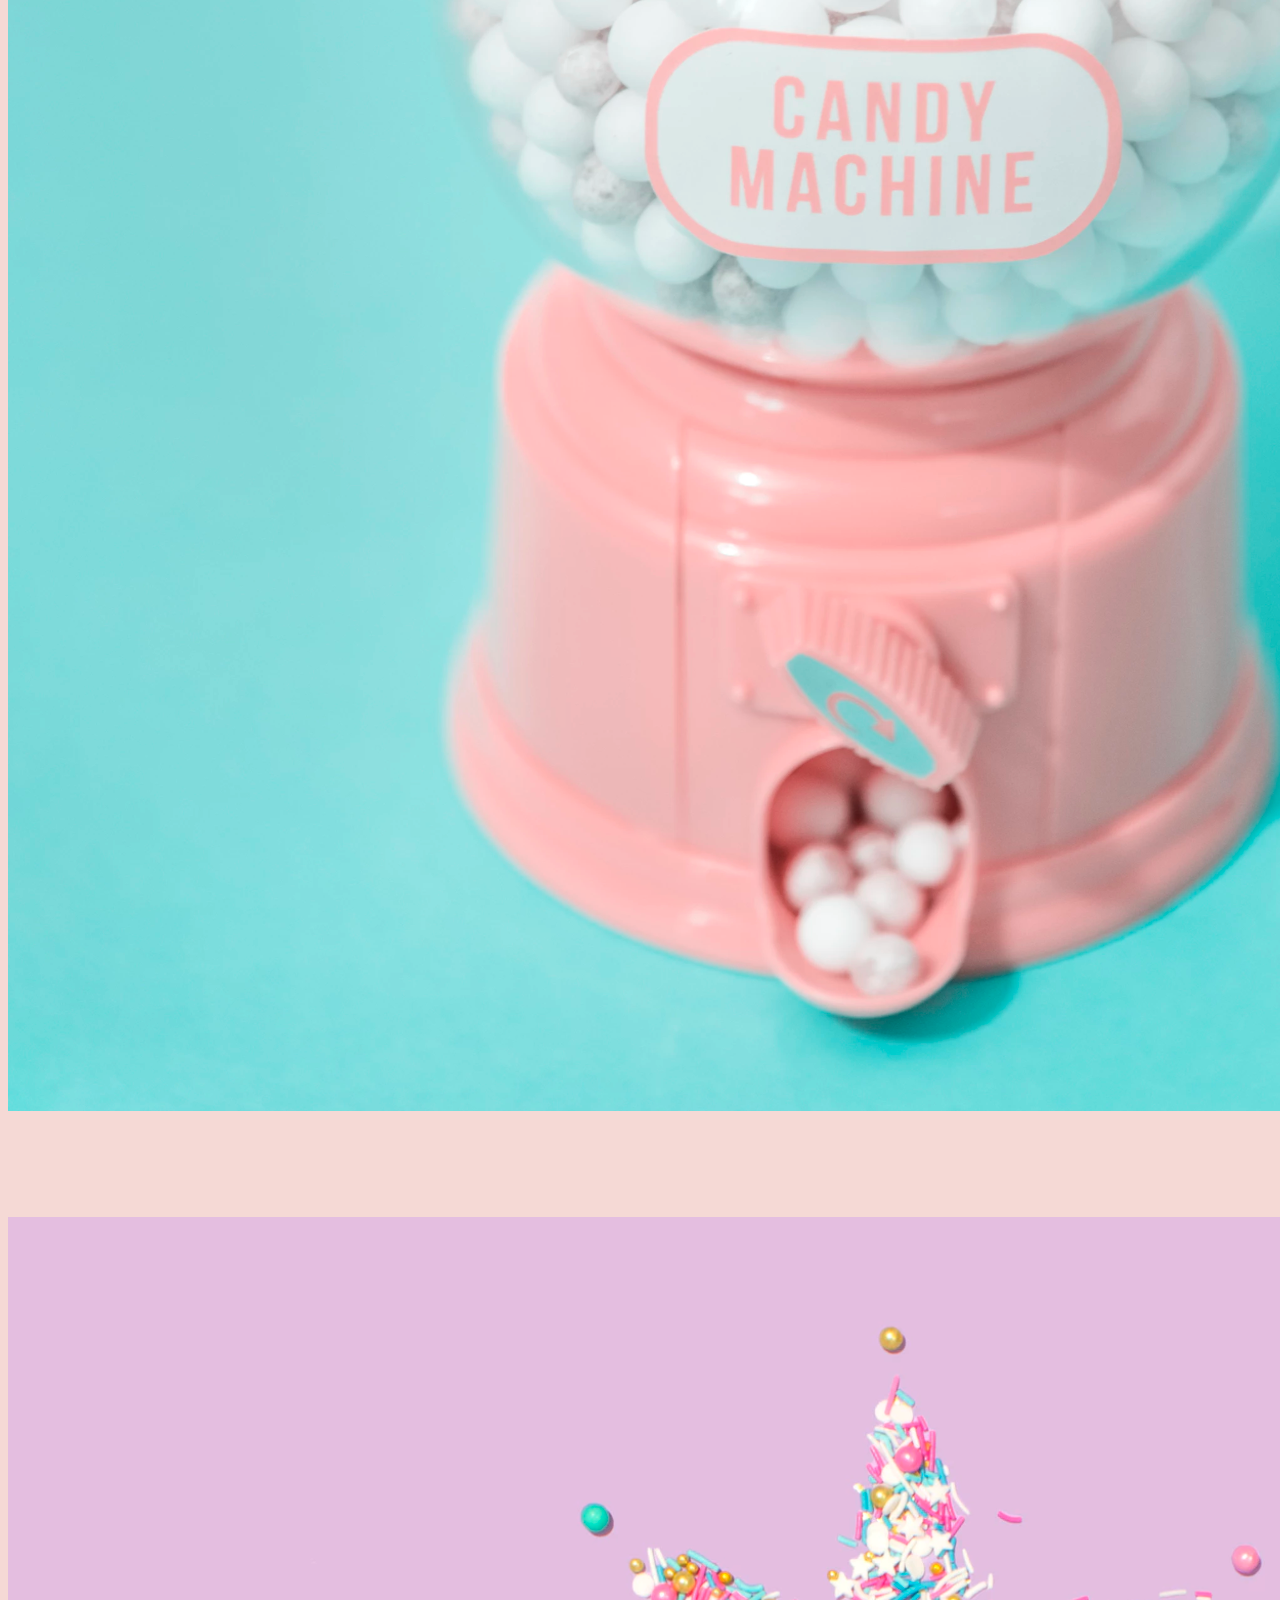
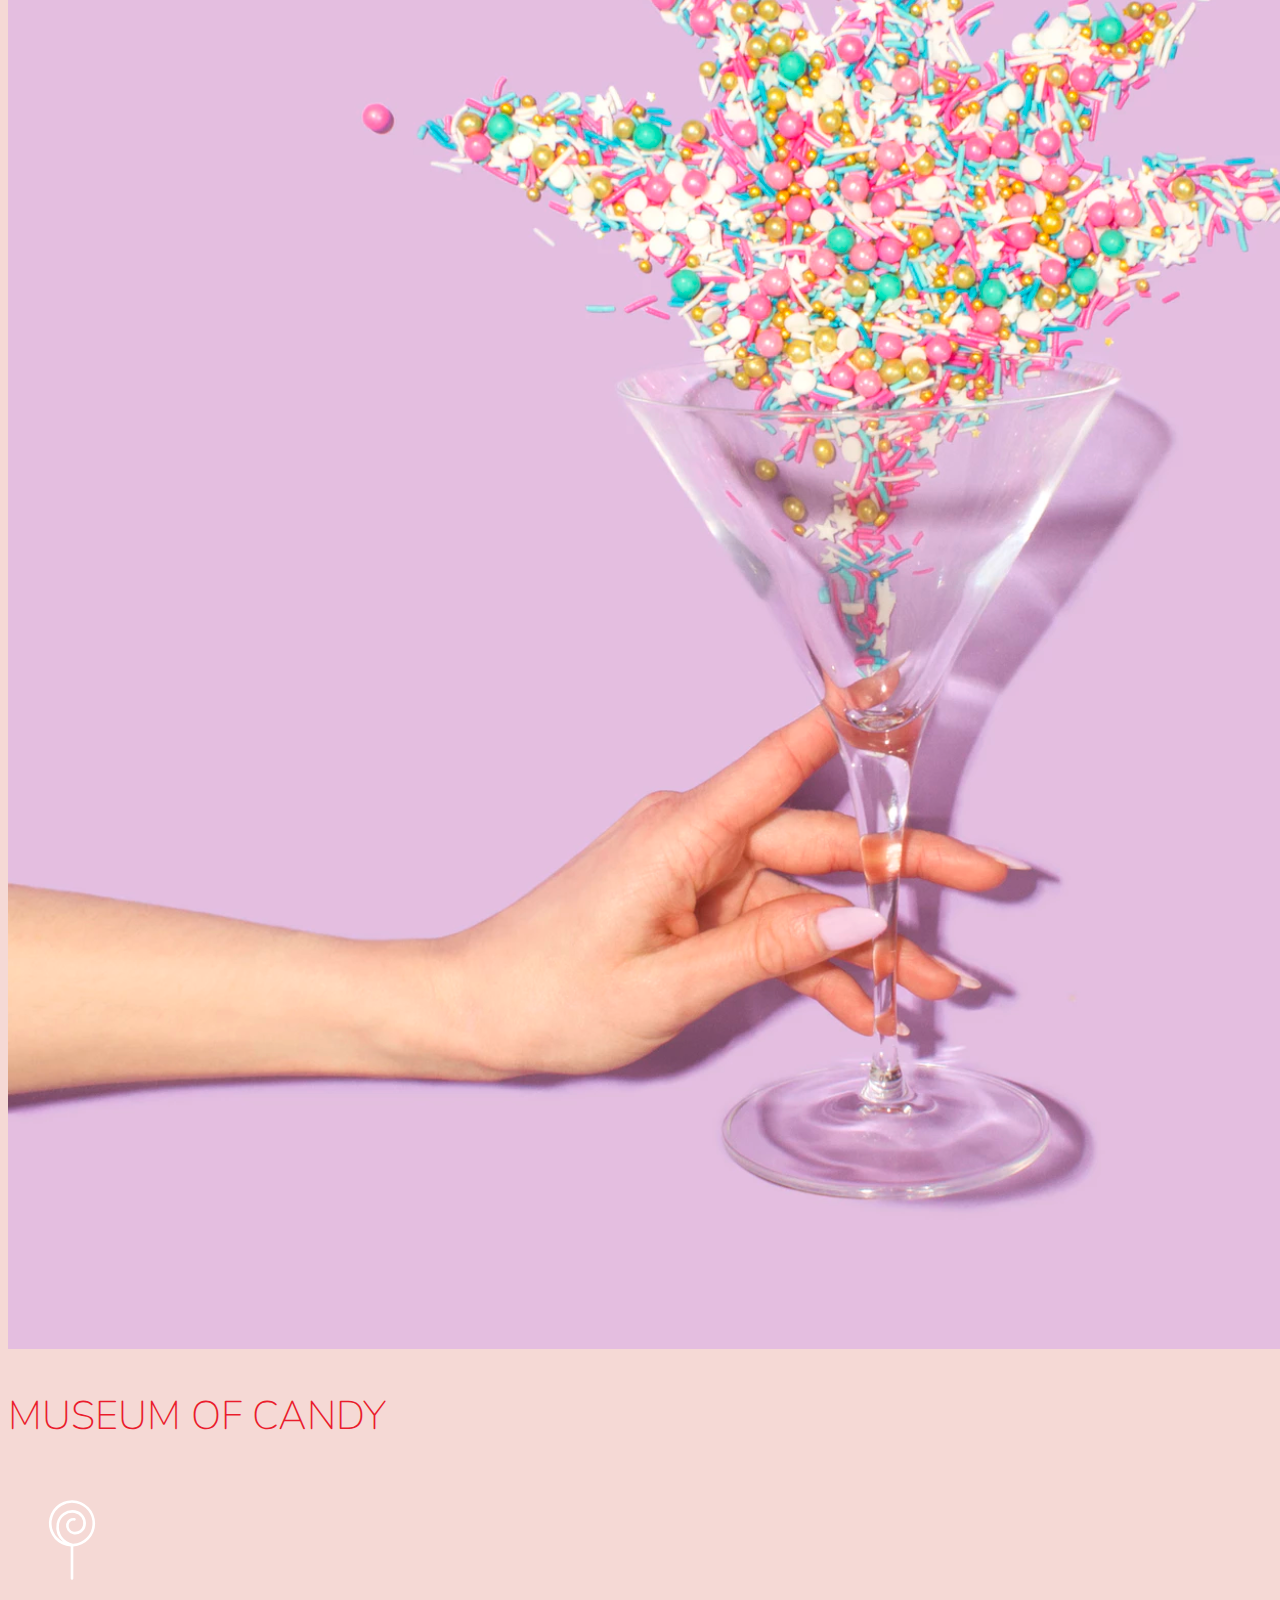
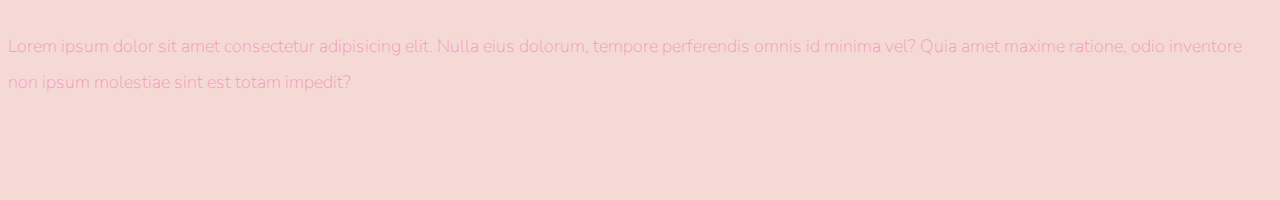
<file: MOC.html>
<!DOCTYPE html>
<html lang="en">
<head>
    <!-- Required meta tags -->
    <meta charset="UTF-8">
    <meta name="viewport" content="width=device-width, initial-scale=1, shrink-to-fit=no">

    <meta http-equiv="X-UA-Compatible" content="IE=edge">
    
    <!-- Google Fonts -->
    <link href="https://fonts.googleapis.com/css?family=Nunito:200,300,400,700" rel="stylesheet">
    <link rel="stylesheet" href="https://fonts.googleapis.com/css2?family=Roboto+Mono:wght@300&display=swap">

    <!-- Bootstrap CSS -->
    <link rel="stylesheet" href="https://stackpath.bootstrapcdn.com/bootstrap/4.1.3/css/bootstrap.min.css" integrity="sha384-MCw98/SFnGE8fJT3GXwEOngsV7Zt27NXFoaoApmYm81iuXoPkFOJwJ8ERdknLPMO" crossorigin="anonymous">

    <!-- Custom CSS -->
    <!-- <link rel="stylesheet" href="TMDB.css"> -->
    <link rel="stylesheet" href="MOC.css">

    <title>TMDBAH</title>
</head>
<body>
    <nav  id="mainNavbar" class="navbar navbar-dark navbar-expand-md py-0 fixed-top">
        <a href="#" class="navbar-brand">CANDY</a>
        <button class="navbar-toggler" data-toggle="collapse" data-target="#navLinks" aria-label="Toggle Navigation" >
            <span class="navbar-toggler-icon"></span>
        </button>
        <div class="collapse navbar-collapse" id="navLinks" >
            <ul class="navbar-nav" >
                <li class="nav-item" >
                    <a href="" class="nav-link">HOME</a>
                </li>
                <li class="nav-item" >
                    <a href="" class="nav-link">ABOUT</a>
                </li>
                <li class="nav-item" >
                    <a href="" class="nav-link">TICKETS</a>
                </li>
            </ul>
        </div>
    </nav>

    <section class="container-fluid px-0">
        <div class="row align-items-center">
            <div class="col-lg-6">
                <div id="headingGroup" class="text-white text-center d-none d-lg-block mt-5" >
                <h1 class="" >MUSEUM <span>/</span> OF <span>/</span> CANDY</h1>
                <h1 class="" >MUSEUM <span>/</span> OF <span>/</span> CANDY</h1>
                <h1 class="" >MUSEUM <span>/</span> OF <span>/</span> CANDY</h1>
                <h1 class="" >MUSEUM <span>/</span> OF <span>/</span> CANDY</h1>
                <h1 class="" >MUSEUM <span>/</span> OF <span>/</span> CANDY</h1>
                <h1 class="" >MUSEUM <span>/</span> OF <span>/</span> CANDY</h1>
                <h1 class="" >MUSEUM <span>/</span> OF <span>/</span> CANDY</h1>
                <h1 class="" >MUSEUM <span>/</span> OF <span>/</span> CANDY</h1>
                </div>
            </div>
            <div class="col-lg-6">
                <img class="img-fluid" src="img/hand2.png" alt="hand">
            </div>
        </div>
    </section>

    <section class="container-fluid px-0">
        <div class="row align-items-center content">
            <div class="col-md-6 order-2 order-md-1">
                <img src="img/milk.png" alt="glasses of milk" class="img-fluid">
            </div>
            <div class="col-md-6 text-center order1 order-md-2">
               <div class="row justify-content-center">
                   <div class="col-10 col-lg-8 blurb mb-5 bm-m-0">
                    <h2>MUSEUM OF CANDY</h2>
                    <img src="img/lolli_icon.png" alt="lolli" class="d-none d-lg-inline">
                    <p class="lead" >Lorem ipsum dolor sit amet consectetur adipisicing elit. Nulla eius dolorum, tempore perferendis omnis id minima vel? Quia amet maxime ratione, odio inventore non ipsum molestiae sint est totam impedit?</p>
                   </div>
               </div>
            </div>
        </div>

        <div class="row align-items-center content">
            <div class="col-md-6 text-center">
               <div class="row justify-content-center">
                   <div class="col-10 col-lg-8 blurb mb-5 bm-m-0">
                    <h2>MUSEUM OF CANDY</h2>
                    <img src="img/lolli_icon.png" alt="lolli" class="d-none d-lg-inline">
                    <p class="lead" >Lorem ipsum dolor sit amet consectetur adipisicing elit. Nulla eius dolorum, tempore perferendis omnis id minima vel? Quia amet maxime ratione, odio inventore non ipsum molestiae sint est totam impedit?</p>
                   </div>
               </div>
            </div>
            <div class="col-md-6">
                <img src="img/gumball.png" alt="glasses of milk" class="img-fluid">
            </div>
        </div>

        <div class="row align-items-center content">
            <div class="col-md-6 order-2 order-md-1">
                <img src="img/sprinkles.png" alt="glasses of milk" class="img-fluid">
            </div>
            <div class="col-md-6 text-center order1 order-md-2">
               <div class="row justify-content-center">
                   <div class="col-10 col-lg-8 blurb mb-5 bm-m-0">
                    <h2>MUSEUM OF CANDY</h2>
                    <img src="img/lolli_icon.png" alt="lolli" class="d-none d-lg-inline">
                    <p class="lead" >Lorem ipsum dolor sit amet consectetur adipisicing elit. Nulla eius dolorum, tempore perferendis omnis id minima vel? Quia amet maxime ratione, odio inventore non ipsum molestiae sint est totam impedit?</p>
                   </div>
               </div>
            </div>
        </div>

    </section>

    <!-- Optional JavaScript -->
    <!-- jQuery first, then Popper.js, then Bootstrap JS -->
    <script src="https://code.jquery.com/jquery-3.3.1.slim.min.js" integrity="sha384-q8i/X+965DzO0rT7abK41JStQIAqVgRVzpbzo5smXKp4YfRvH+8abtTE1Pi6jizo" crossorigin="anonymous"></script>
    <script src="https://cdnjs.cloudflare.com/ajax/libs/popper.js/1.14.3/umd/popper.min.js" integrity="sha384-ZMP7rVo3mIykV+2+9J3UJ46jBk0WLaUAdn689aCwoqbBJiSnjAK/l8WvCWPIPm49" crossorigin="anonymous"></script>
    <script src="https://stackpath.bootstrapcdn.com/bootstrap/4.1.3/js/bootstrap.min.js" integrity="sha384-ChfqqxuZUCnJSK3+MXmPNIyE6ZbWh2IMqE241rYiqJxyMiZ6OW/JmZQ5stwEULTy" crossorigin="anonymous"></script>

    <script>
        $(function () {
            $(document).scroll (function() {
                var $nav = $("#mainNavbar");
                $nav.toggleClass("scrolled", $(this).scrollTop() > $nav.height());
            });
        });
    </script>


</body>
</html>
</file>
<file: CSS/Index.css>
body, html {
    background: #000000;
    font-family: "Nunito", sans-serif;
    color: #ffffff;
    font-weight: 100;
    font-size: 1.3rem;

    scroll-behavior: smooth;

}

h4 {
    color: #EA1c2c;
    font-weight: 100;
    font-size: 1rem;
}

hr {
    color: lime;
    font-weight: 100;
}

svg:hover{
    fill:#EA1c2c;
}

.blurb h2 {
    color: #EA1c2c;
    font-weight: 100;
    font-size: 2.5rem;
}

.blurb p {
    color: #ffffff;
    font-weight: 150;
    font-size: 1.125rem;
    line-height: 2;
}

.content {
    margin-top: 100px;
}

#mainNavbar {
    font-size: 1.5rem;
    font-weight: 100;
}

#mainNavbar .navbar-brand {
    color: lime;
    font-weight: 400;
}

#mainNavbar .nav-link {
    color: white;
}

#mainNavbar .nav-link:hover {
    color: lime;
}

#headingGroup span {
    color: lime;
}

#headingGroup h1 {
    font-weight: 100;
    font-size: 2.5rem;
}

#headingGroup h3 {
    font-weight: 100;
    font-size: 2rem;
}

.navbar.scrolled {
    background: rgb(133, 130, 133);
    transition: background 550ms;
}

@media (max-width: 1200px) {
    #headingGroup h1 {
        font-weight: 100;
        font-size: 2rem;
    }

    #headingGroup h3 {
        font-weight: 100;
        font-size: 1.5rem;
    }

}

/* Skills Grid */

.grid-container {
    display: grid;
    grid-template-columns: auto auto auto;
    background-color: black;
    padding: 1px;
  }
  .grid-item {
    background-color: black;
    border: 0px solid lime;
    padding: 60px;
    font-size: 30px;
    text-align: center;
  }
</file>
<file: TMDB.css>
body {
    /* background: no-repeat center/cover url('img/karl-pawlowicz-QUHuwyNgSA0-unsplash.jpg'); */

    /* background-image: url('img/karl-pawlowicz-QUHuwyNgSA0-unsplash.jpg'); */
    /* background-size: cover; */
    /* background-position: bottom; */
    background-color: #151b29;

    font-family: 'Roboto', sans-serif;
    color: #ffa260;
}

main {
    width: 60%;
    height: 100vh;
    margin: 0 auto;

    display: flex;
    flex-direction: column;
    align-items: center;
    justify-content: center;
    
}

button {
    background: none;
    color: #ffa260;
    border: solid;
    padding: 1em 2em;
    font-size: 1em;
    transition: border-color 0.25s, color 0.25s, box-shadow 0.25s, transform 0.25s;
}

button:hover {
    border-color: #f1ff5c;
    color: white;
    box-shadow: 0 0.5em 0.5em -0.4em #f1ff5c;
    transform: translateY(-0.25em);
    cursor: pointer;
}

h1 {
    /* FONT */
    font-family: monospace;
    font-size: 40px;
    font-weight: 100;
    letter-spacing: 20px;
    /* TXT */
    text-transform: uppercase;
    text-align: center;
    /* text-decoration: underline wavy #ffa260; */

    background-color: black;

    width: 1000px;
    height: 100px;
     /* border */
    border:3px solid black;
    border-radius: 15px;
    border-left-width: 24px;
     /* BOX */
    box-sizing: border-box;

    /* Margin */
    margin: 0px auto;
}

h2 {
    font-family: monospace;
    font-size: 30px;
    font-weight: 100;
    letter-spacing: 20px;
    
    text-transform: uppercase;
    text-align: center;
    text-decoration: underline dotted black;
}

.links ul {
    list-style-type: none; /* Remove bullets */
}

.links {
    /* Margin */
    margin: 0px auto;
    text-align: center;
}

.links li:hover {
    color:tomato;
}

.circle {
    margin: 10px auto;
    width: 300px;
    height: 300px;
    background-color: #151b29;
    transition: background-color 1.5s ease-in, border-radius 2s;
}

.circle:hover {
    border-radius: 50%;
    background-color: #ffa260;
}
</file>
<file: MOC.css>
body {
    background: #f5d9d5;
    font-family: "Nunito", sans-serif;
}

.blurb h2 {
    color: #EA1c2c;
    font-weight: 100;
    font-size: 2.5rem;
}

.blurb p {
    color: #f498b8;
    font-weight: 150;
    font-size: 1.125rem;
    line-height: 2;
}

.content {
    margin-top: 100px;
    margin-bottom: 100px;
}

#mainNavbar {
    font-size: 1.5rem;
    font-weight: 100;
}

#mainNavbar .navbar-brand {
    color: #EA1c2c;
}

#mainNavbar .nav-link {
    color: white;
}

#mainNavbar .nav-link:hover {
    color: #EA1c2c;
}

#headingGroup span {
    color: #EA1c2c;
}

#headingGroup h1 {
    font-weight: 100;
    font-size: 4rem;
}

.navbar.scrolled {
    background: rgb(222,192,222);
    transition: background 550ms;
}

@media (max-width: 1200px) {
    #headingGroup h1 {
        font-weight: 100;
        font-size: 3rem;
    }
}
</file>
